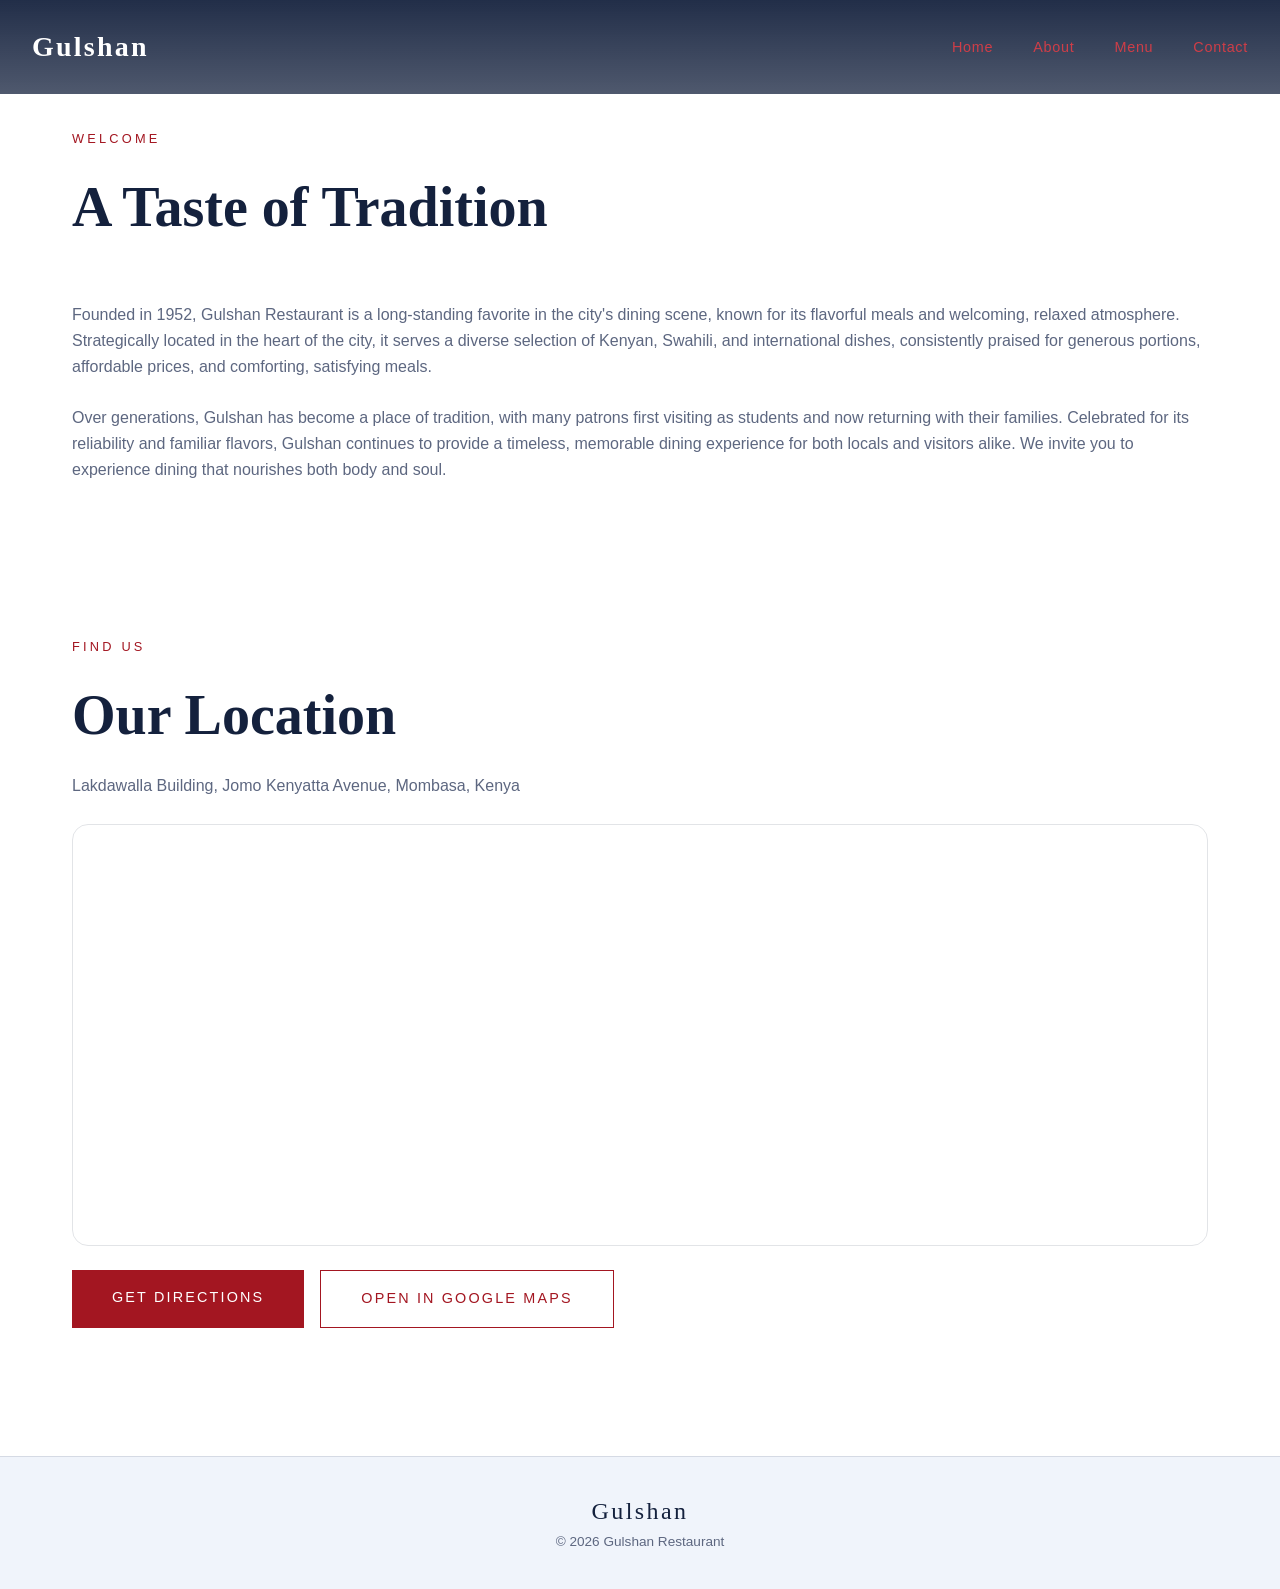
<file: about.html>
<!DOCTYPE html>
<html lang="en">
<head>
    <meta charset="UTF-8">
    <meta name="viewport" content="width=device-width, initial-scale=1.0">
    <title>About</title>
    <link rel="preconnect" href="https://fonts.googleapis.com">
    <link rel="preconnect" href="https://fonts.gstatic.com" crossorigin>
    <link rel="stylesheet" href="gulshan.css">
</head>
<body>
    <nav class="nav">
        <a href="index.html" class="nav-logo">Gulshan</a>
        <button class="nav-toggle" aria-label="About">
            <span></span>
            <span></span>
            <span></span>
        </button>
        <ul class="nav-links">
            <li><a href="index.html">Home</a></li>
            <li><a href="about.html">About</a></li>
            <li><a href="menu.html">Menu</a></li>
            <li><a href="contact.html">Contact</a></li>
        </ul>
    </nav>
    <main>
    <section id="about" class="about">
        <div class="container">
                <div class="about-content">
                    <span class="section-label">Welcome</span>
                    <h2 class="section-title">A Taste of Tradition</h2>
                    <p class="about-text">Founded in 1952, Gulshan Restaurant is a long-standing favorite in the city's dining scene, known for its flavorful meals and welcoming, relaxed atmosphere. Strategically located in the heart of the city, it serves a diverse selection of Kenyan, Swahili, and international dishes, consistently praised for generous portions, affordable prices, and comforting, satisfying meals. </p>
                    <p class="about-text">Over generations, Gulshan has become a place of tradition, with many patrons first visiting as students and now returning with their families. Celebrated for its reliability and familiar flavors, Gulshan continues to provide a timeless, memorable dining experience for both locals and visitors alike. We invite you to experience dining that nourishes both body and soul.</p>
                </div>
            </div>
        </div>
    </section>

    <section class="location" id="location">
            <div class="container">
                <span class="section-label">Find Us</span>
                <h2 class="section-title">Our Location</h2>
                <p class="location-address" id="location-address">
                    Lakdawalla Building, Jomo Kenyatta Avenue, Mombasa, Kenya
                </p>
                <div class="location-map-wrap">
                    <iframe
                        class="location-map"
                        id="location-map"
                        title="Gulshan Restaurant on Google Maps"
                        loading="lazy"
                        referrerpolicy="no-referrer-when-downgrade"
                        allowfullscreen
                        src="https://www.google.com/maps?q=Lakdawalla+Building,+Jomo+Kenyatta+Avenue,+Mombasa,+Kenya&amp;hl=en&amp;z=16&amp;output=embed">
                    </iframe>
                </div>
                <div class="location-actions">
                    <a
                        class="btn btn-primary"
                        id="directions-link"
                        href="https://www.google.com/maps/dir/?api=1&amp;destination=Lakdawalla+Building,+Jomo+Kenyatta+Avenue,+Mombasa,+Kenya"
                        target="_blank"
                        rel="noopener noreferrer">
                        Get Directions
                    </a>
                    <a
                        class="btn btn-outline"
                        id="open-maps-link"
                        href="https://www.google.com/maps/search/?api=1&amp;query=Lakdawalla+Building,+Jomo+Kenyatta+Avenue,+Mombasa,+Kenya"
                        target="_blank"
                        rel="noopener noreferrer">
                        Open in Google Maps
                    </a>
                </div>
            </div>
        </section>
    </main>
     <footer class="footer">
        <div class="container">
            <div class="footer-content">
                <a href="index.html" class="footer-logo">Gulshan</a>
                <p class="footer-copy">© 2026 Gulshan Restaurant</p>
            </div>
        </div>
    </footer>

    <script src="gulshan.js"></script>
</body>
</html>
</file>
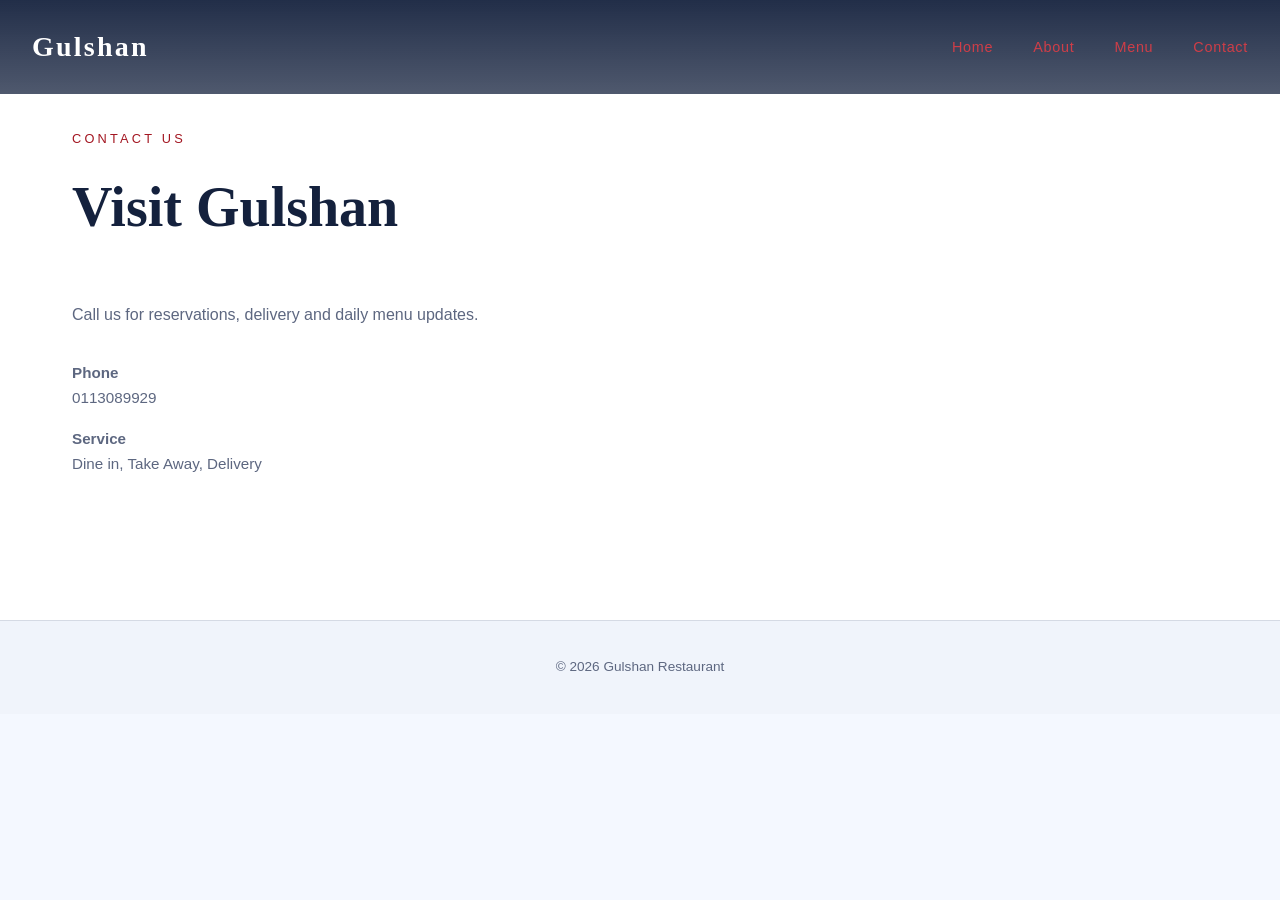
<file: contact.html>
<!DOCTYPE html>
<html lang="en">
<head>
    <meta charset="UTF-8">
    <meta name="viewport" content="width=device-width, initial-scale=1.0">
    <title>Contact</title>
    <link rel="preconnect" href="https://fonts.googleapis.com">
    <link rel="preconnect" href="https://fonts.gstatic.com" crossorigin>
    <link rel="stylesheet" href="gulshan.css">
</head>
<body>
    <nav class="nav">
        <a href="index.html" class="nav-logo">Gulshan</a>
        <button class="nav-toggle" aria-label="Menu">
            <span></span>
            <span></span>
            <span></span>
        </button>
        <ul class="nav-links">
            <li><a href="index.html">Home</a></li>
            <li><a href="about.html">About</a></li>
            <li><a href="menu.html">Menu</a></li>
            <li><a href="contact.html">Contact</a></li>
        </ul> 
    </nav>
    <Main>
   <section id="contact" class="contact">
        <div class="container">
            <div class="contact-wrapper">
                <div class="contact-info">
                    <span class="section-label">Contact Us</span>
                    <h2 class="section-title">Visit Gulshan</h2>
                    <p>Call us for reservations, delivery and daily menu updates.</p>
                    <div class="contact-details">
                        <p><strong>Phone</strong><br>0113089929</p>
                        <p><strong>Service</strong><br>Dine in, Take Away, Delivery</p>
                    </div>
                </div>
             
            </main>

    <footer class="footer">
        <div class="container">
            <p class="footer-copy">© 2026 Gulshan Restaurant</p>
        </div>
    </footer>
    <script src="gulshan.js">
    </script>
</body>
</html>
</file>
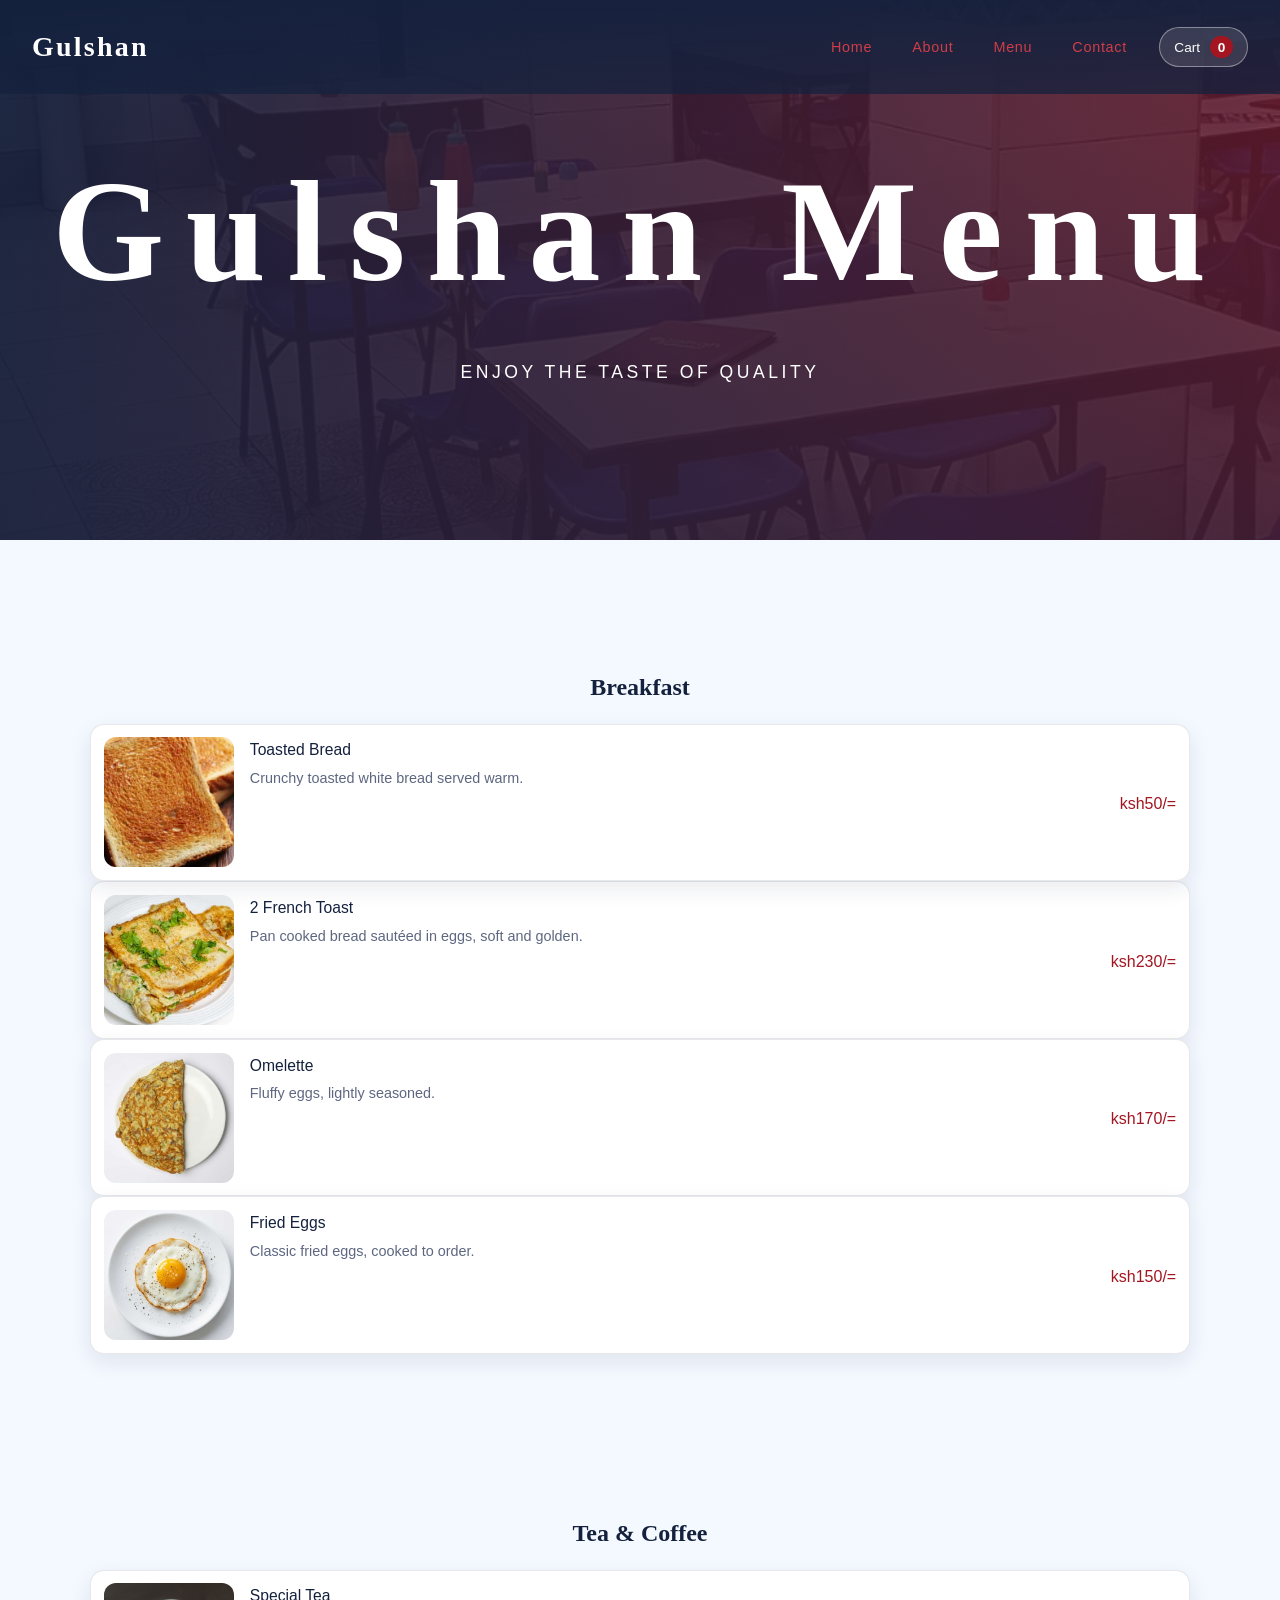
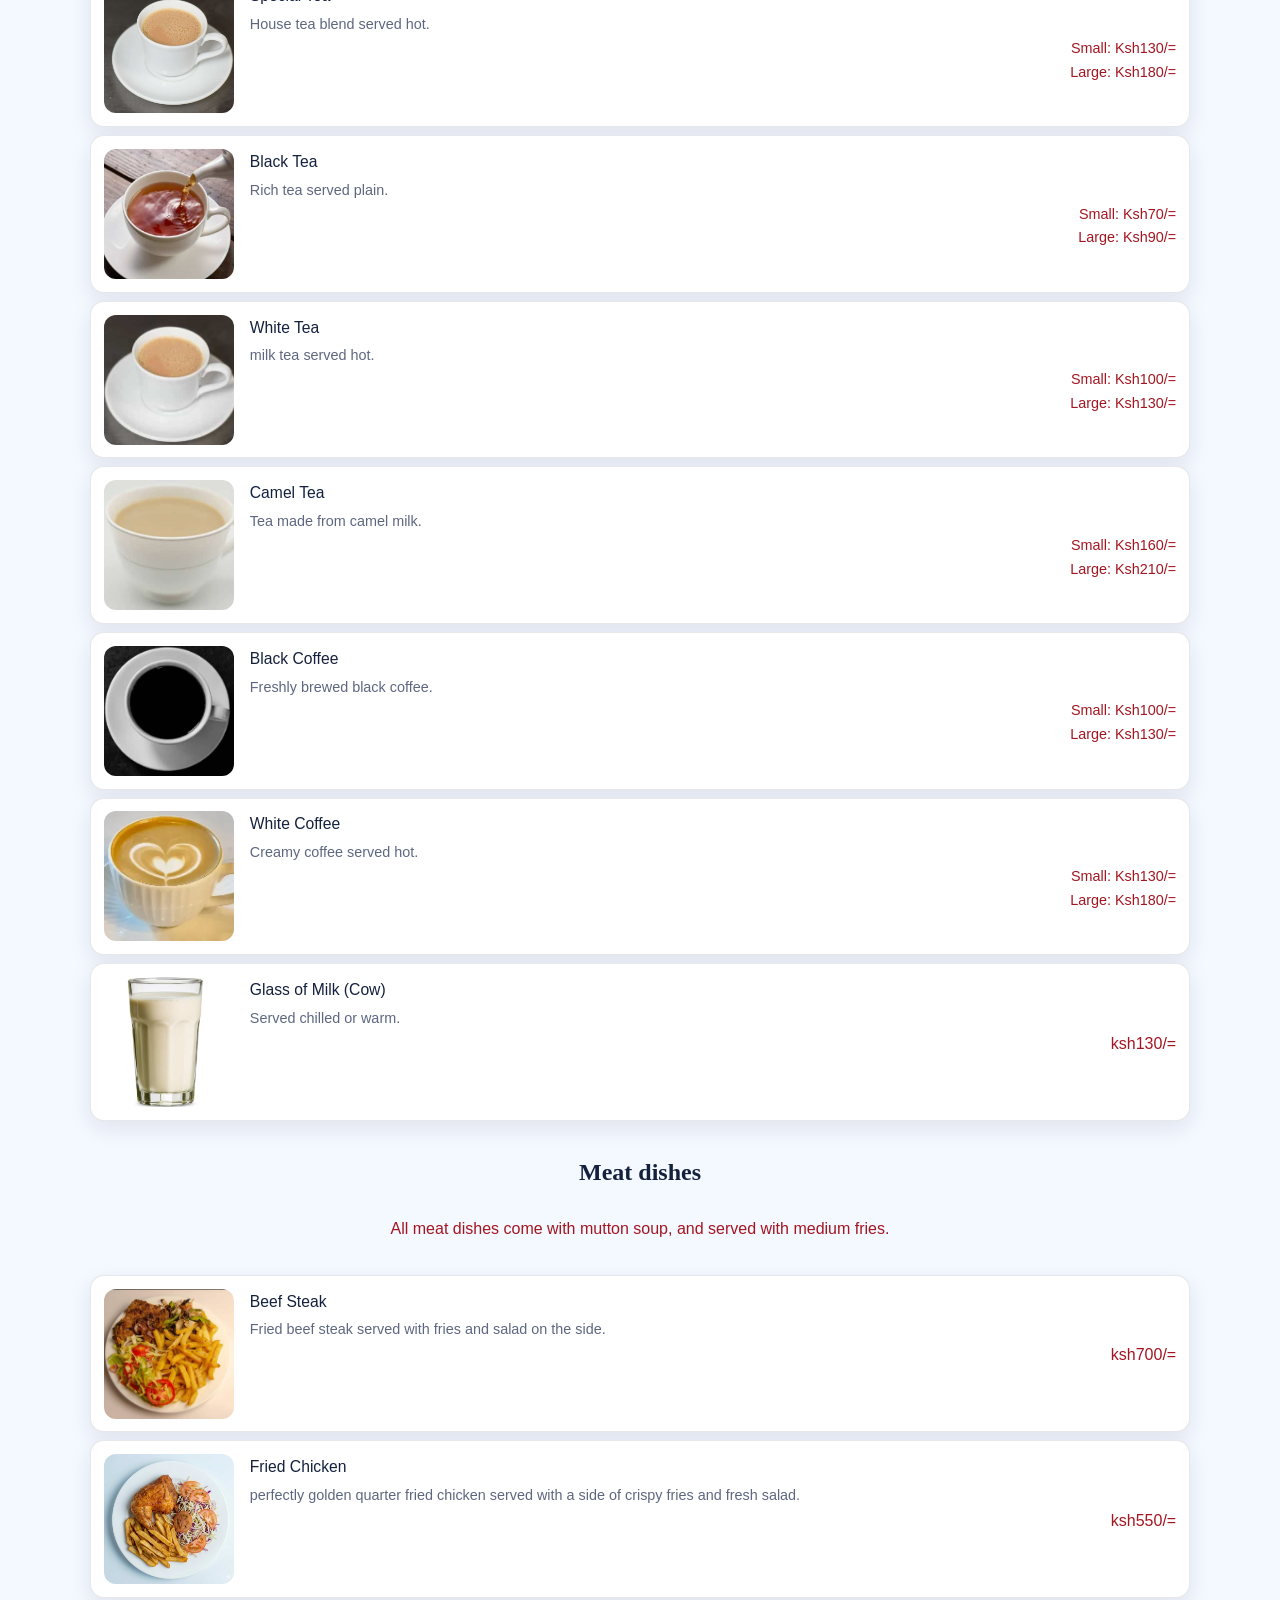
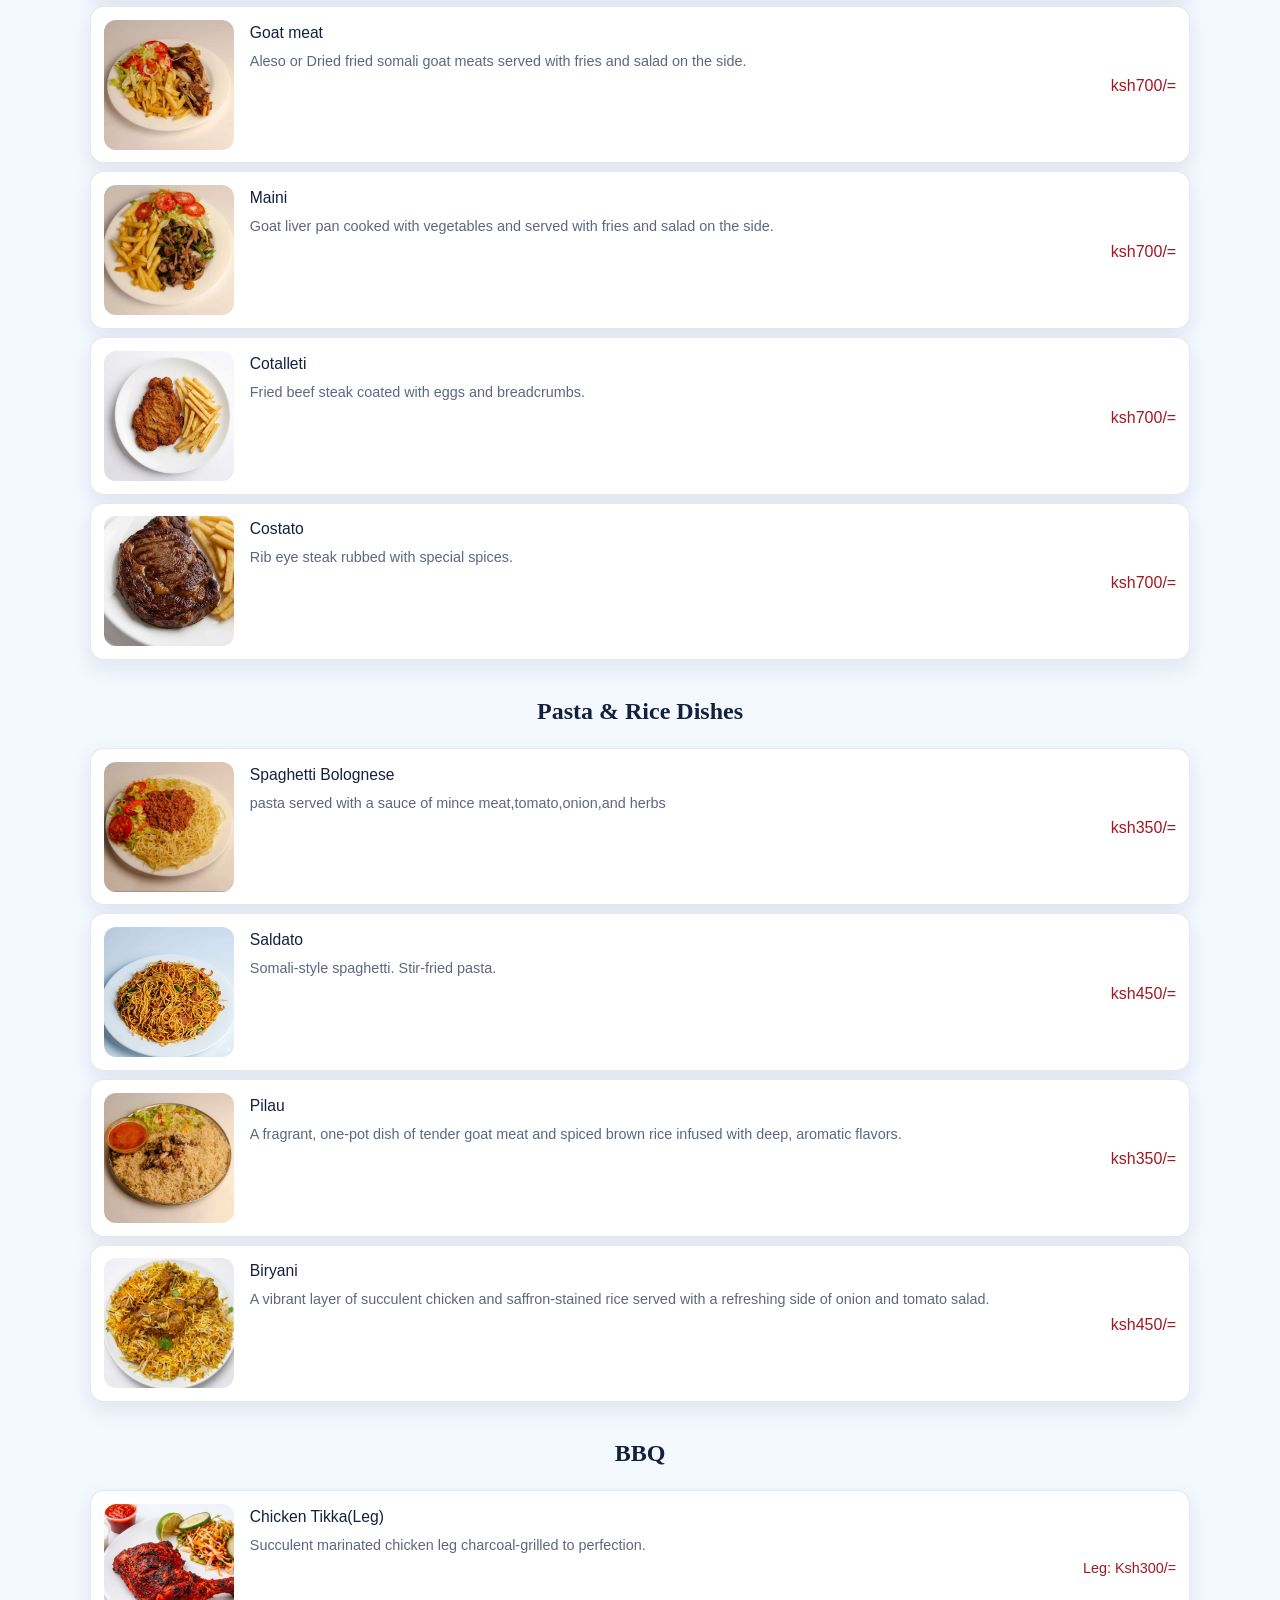
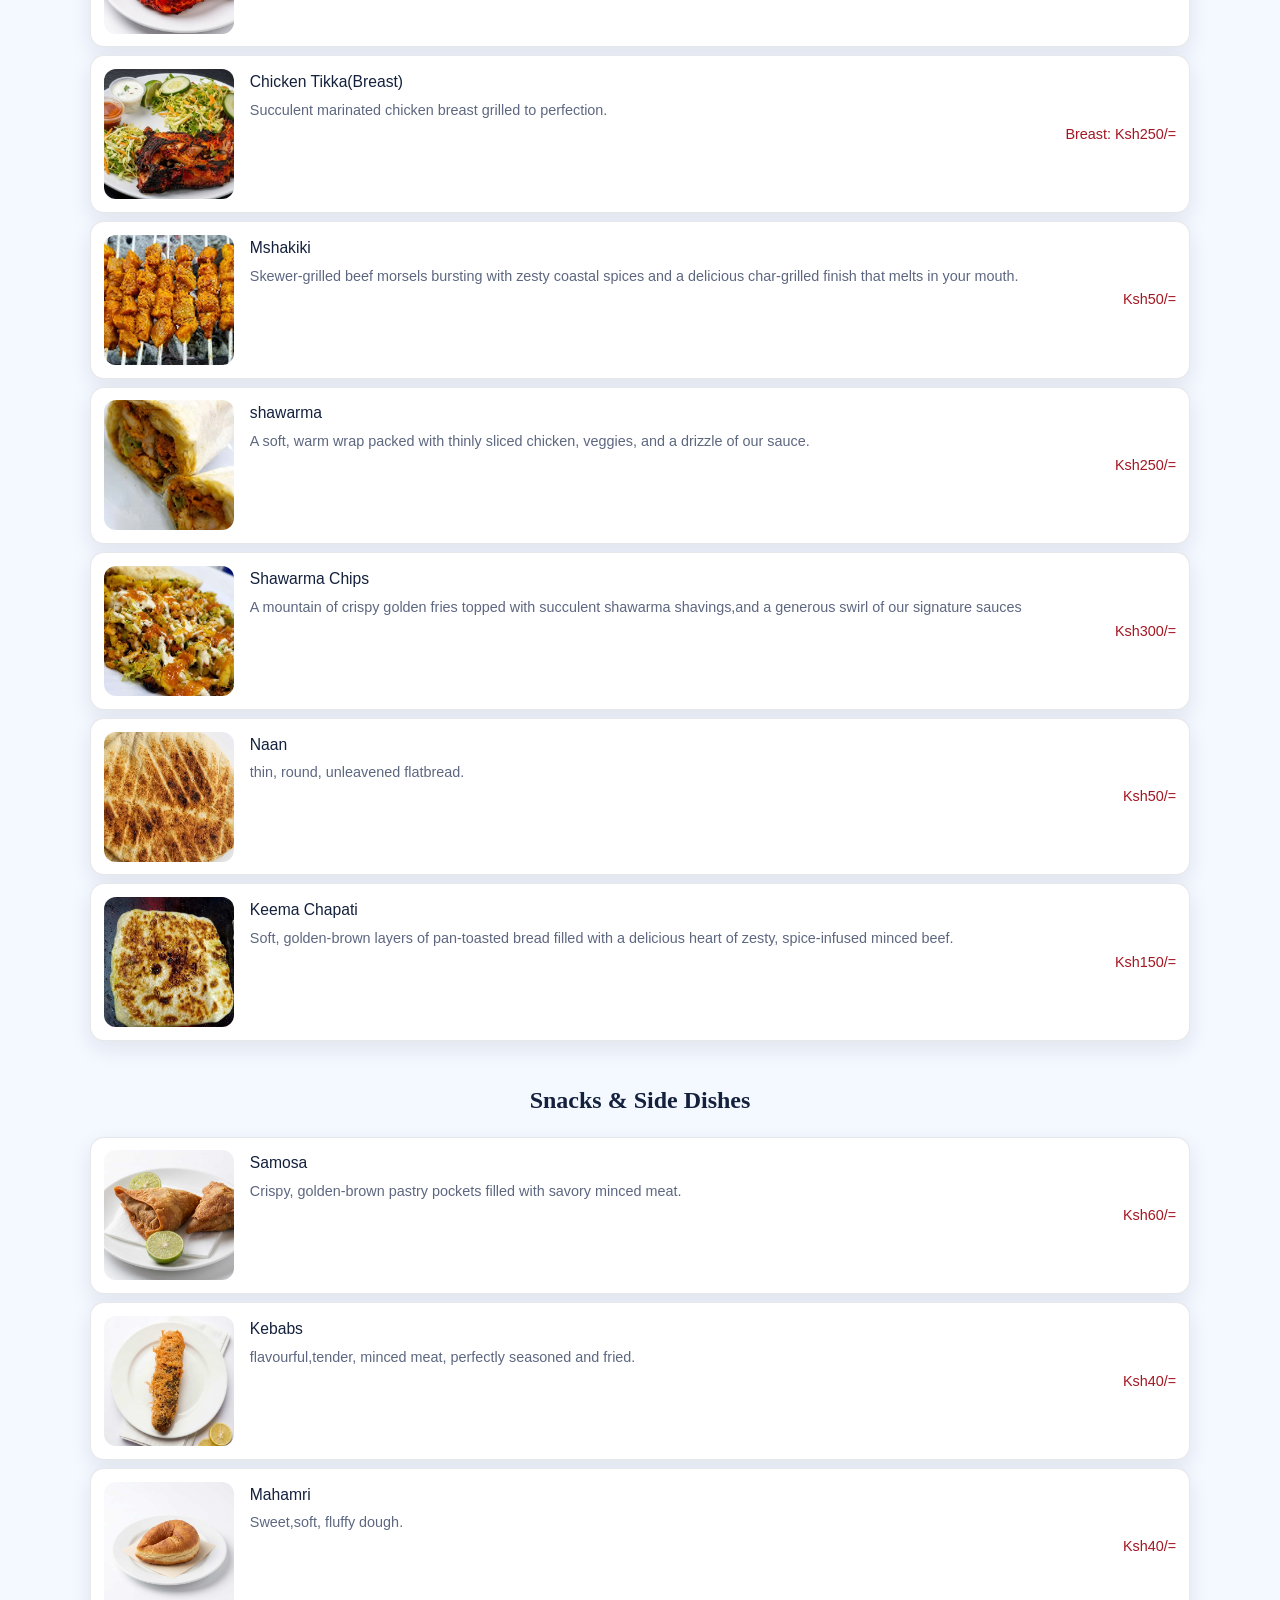
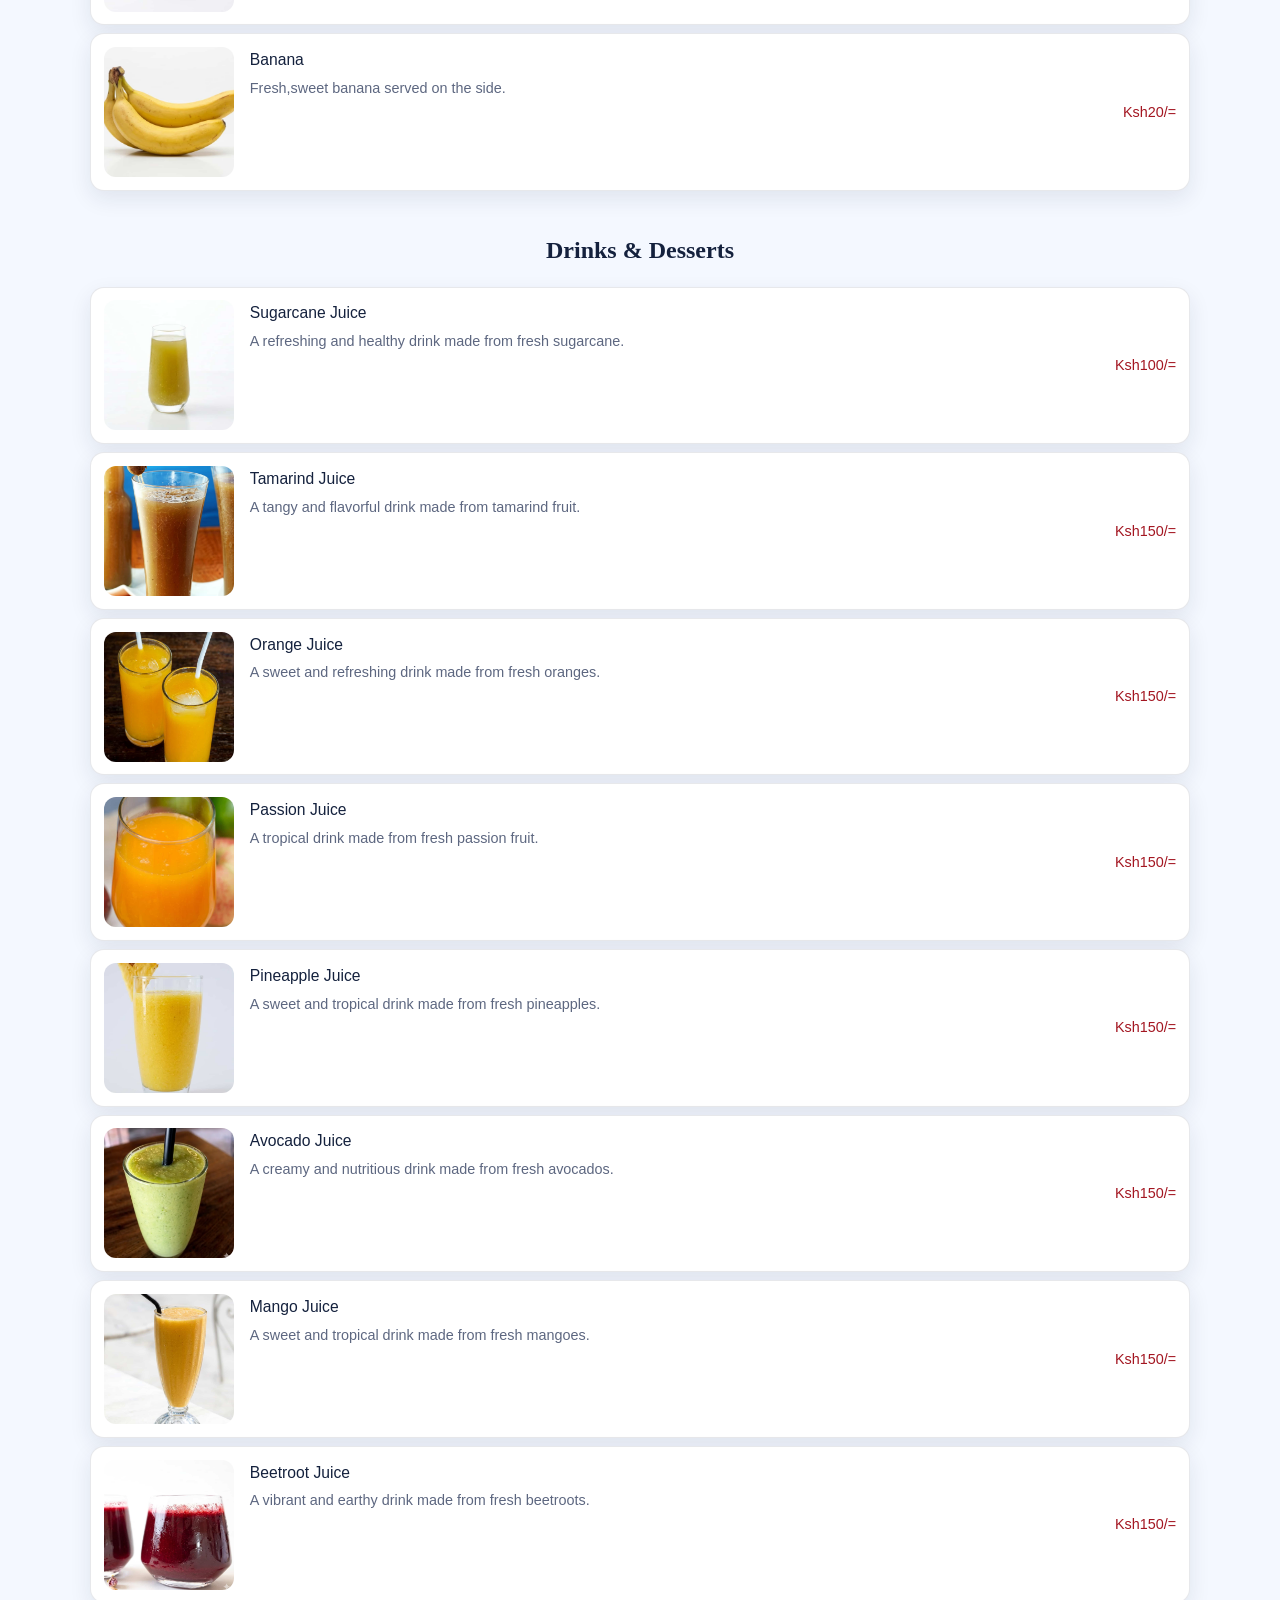
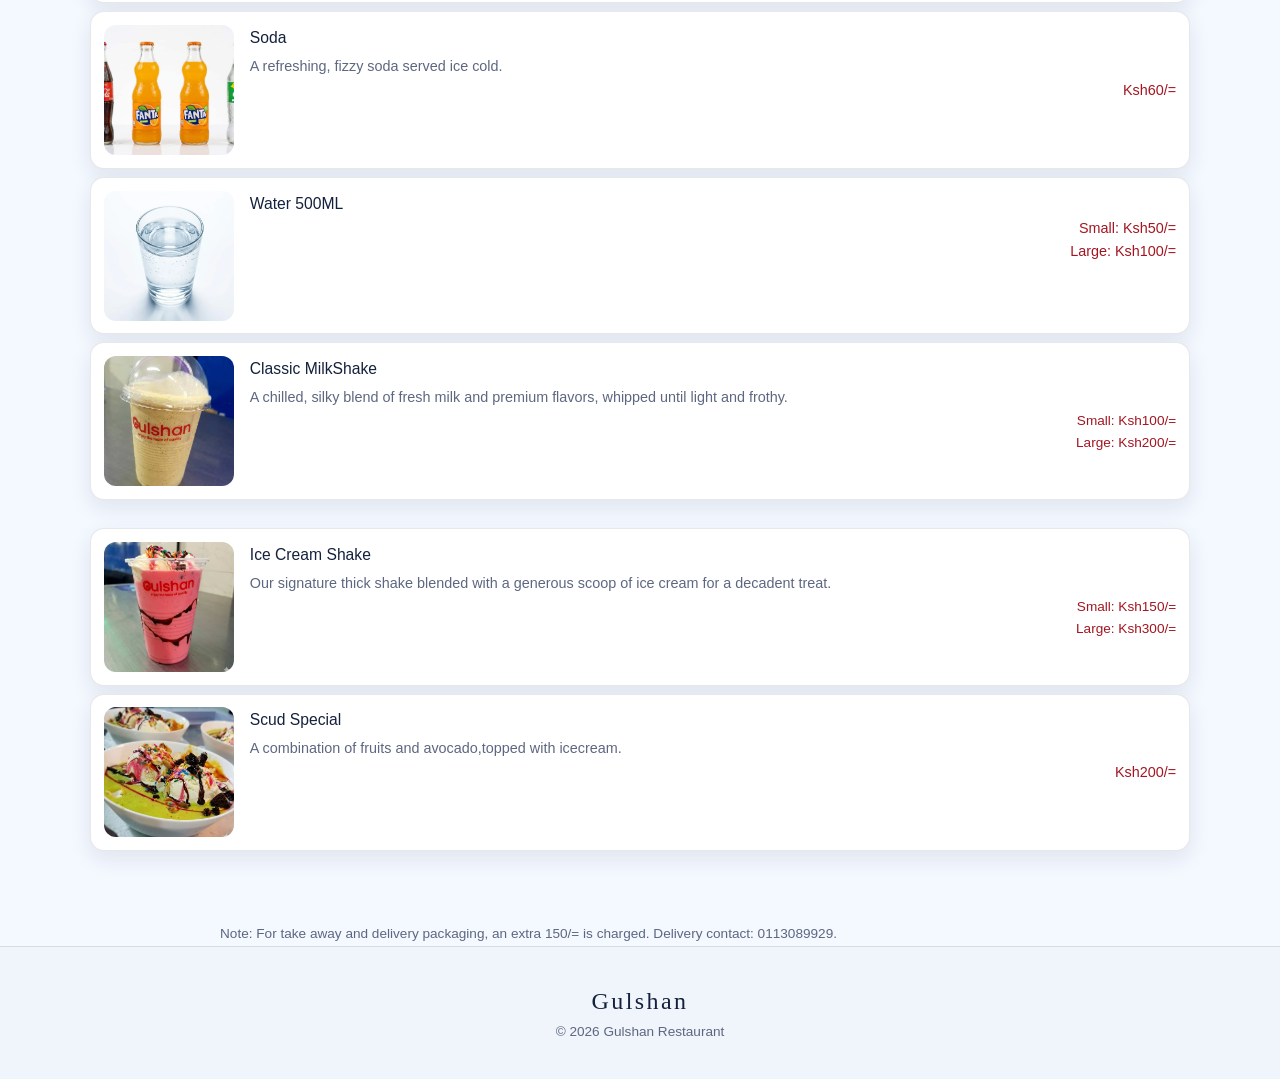
<file: menu.html>
<!DOCTYPE html>
<html lang="en">
<head>
    <meta charset="UTF-8">
    <meta name="viewport" content="width=device-width, initial-scale=1.0">
    <title>Gulshan Menu | Our Menu</title>
    <link rel="preconnect" href="https://fonts.googleapis.com">
    <link rel="preconnect" href="https://fonts.gstatic.com" crossorigin>
    <link rel="stylesheet" href="gulshan.css">
</head>
    <body data-whatsapp-number="254113089929">
    <nav class="nav">
        <a href="index.html" class="nav-logo">Gulshan</a>
        <button class="nav-toggle" aria-label="Menu">
            <span></span>
            <span></span>
            <span></span>
        </button>
        <ul class="nav-links">
            <li><a href="index.html">Home</a></li>
            <li><a href="about.html">About</a></li>
            <li><a href="menu.html">Menu</a></li>
            <li><a href="contact.html">Contact</a></li>
        </ul>
         <button class="cart-trigger" type="button" aria-label="Open cart">
            Cart <span class="cart-count" id="cart-count">0</span>
        </button>
    </nav>
    <header class="hero hero--small">
        <div class="hero-overlay"></div>
        <div class="hero-content">
            <h1 class="hero-title">Gulshan Menu</h1>
            <p class="hero-subtitle">Enjoy the taste of quality</p>
        </div>
    </header>

    <main>
        <section class="menu-page">
            <div class="container">

                <div class="menu-page-grid">
                    <section class="menu-section">
                        <h3 class="menu-section-title">Breakfast</h3>
                        <ul class="menu-list" style ="gap:8rem;">
                           <li class="menu-list-item menu-list-item--selectable" tabindex="0" role="button" data-name="Toasted Bread" data-price="50" aria-label="Add Toasted Bread to cart">
                               <img class="menu-item-image" src="toast.jpg" alt="toasted bread">
                                <div class="menu-item-body">
                                    <div class="menu-item-header">
                                        <span class="menu-item-name">Toasted Bread</span>
                                    </div>
                                    <p class="menu-item-desc">Crunchy toasted white bread served warm.</p>
                                <div class="menu-item-price-group" style="text-align: right; display: flex; flex-direction: column;">
                                    <span class="menu-item-price">ksh50/=</span>
                                     </div>
                                     </div>
                                </li>
                                </div>
                            </li>
                             <li class="menu-list-item menu-list-item--selectable" tabindex="0" role="button" data-name="2 French Toast" data-price="230" aria-label="Add French Toast to cart">
                                <img class="menu-item-image" src="frenchtoast.jpg" alt="french toast">
                                <div class="menu-item-body">
                                    <div class="menu-item-header">
                                        <span class="menu-item-name">2 French Toast</span>
                                    </div>
                                    <p class="menu-item-desc">Pan cooked bread sautéed in eggs, soft and golden.</p>
                                   <div class="menu-item-price-group" style="text-align: right; display: flex; flex-direction: column;">
                                    <span class="menu-item-price">ksh230/=</span>
                                     </div>
                                </div>
                            </li>
                            <li class="menu-list-item menu-list-item--selectable" tabindex="0" role="button" data-name="Omelette" data-price="170" aria-label="Add Omelette to cart">
                               <img class="menu-item-image" src="omlette.jpg" alt="omlette">
                                <div class="menu-item-body">
                                    <div class="menu-item-header">
                                        <span class="menu-item-name">Omelette</span>
                                    </div>
                                    <p class="menu-item-desc">Fluffy eggs, lightly seasoned.</p>
                                  <div class="menu-item-price-group" style="text-align: right; display: flex; flex-direction: column;">
                                    <span class="menu-item-price">ksh170/=</span>
                                     </div>
                                </div>
                            </li>
                            <li class="menu-list-item menu-list-item--selectable" tabindex="0" role="button" data-name="Fried Eggs" data-price="150" aria-label="Add Fried Eggs to cart">
                                <img class="menu-item-image" src="fried egg.jpg" alt="fried eggs">
                                <div class="menu-item-body">
                                    <div class="menu-item-header">
                                        <span class="menu-item-name">Fried Eggs</span>
                                    </div>
                                    <p class="menu-item-desc">Classic fried eggs, cooked to order.</p>
                                <div class="menu-item-price-group" style="text-align: right; display: flex; flex-direction: column;">
                                    <span class="menu-item-price">ksh150/=</span>
                                     </div>
                                </div>
                            
                            </li>
                        </ul>
                    </section>

                    <section class="menu-section">
                         <div class="menu-container">
                        <h3 class="menu-section-title">Tea & Coffee</h3>
                        <ul class="menu-list">
                            <li class="menu-list-item menu-list-item--selectable" tabindex="0" role="button" data-name="Special Tea" data-small="100" data-large="150" aria-label="Add Special Tea to cart">
                               <img class="menu-item-image" src="special tea (1).jpg" alt="special tea">
                                <div class="menu-item-body">
                                    <div class="menu-item-header">
                                        <span class="menu-item-name">Special Tea</span>
                                    </div>
                                         <p class="menu-item-desc">House tea blend served hot.</p>
                                     <div class="menu-item-price-group" style="text-align: right; display: flex; flex-direction: column;">
                                <span class="menu-item-price" style="font-size: 0.9rem;">Small: Ksh130/=</span>
                             <span class="menu-item-price" style="font-size: 0.9rem;">Large: Ksh180/=</span>
                             </div>
                                </div>

                            </li>
                            <li class="menu-list-item menu-list-item--selectable" tabindex="0" role="button" data-name="Black Tea" data-small="40" data-large="60" aria-label="Add Black Tea to cart">
                               <img class="menu-item-image" src="blacktea.jpg" alt="black tea">
                                <div class="menu-item-body">
                                    <div class="menu-item-header">
                                        <span class="menu-item-name">Black Tea</span>
                                        </div>
                                    <p class="menu-item-desc">Rich tea served plain.</p> 
                                        <div class="menu-item-price-group" style="text-align: right; display: flex; flex-direction: column;">
                                <span class="menu-item-price" style="font-size: 0.9rem;">Small: Ksh70/=</span>
                             <span class="menu-item-price" style="font-size: 0.9rem;">Large: Ksh90/=</span>
                             </div>    
                                </div>

                            </li>
                            <li class="menu-list-item menu-list-item--selectable" tabindex="0" role="button" data-name="White Tea" data-small="70" data-large="100" aria-label="Add White Tea to cart">
                               <img class="menu-item-image" src="milktea.jpg" alt="white tea">
                                <div class="menu-item-body">
                                    <div class="menu-item-header">
                                        <span class="menu-item-name">White Tea</span>
                                        </div>
                                    <p class="menu-item-desc">milk tea served hot.</p>
                                        <div class="menu-item-price-group" style="text-align: right; display: flex; flex-direction: column;">
                             <span class="menu-item-price" style="font-size: 0.9rem;">Small: Ksh100/=</span>
                             <span class="menu-item-price" style="font-size: 0.9rem;">Large: Ksh130/=</span>
                             </div> 
                                </div>

                            </li>
                            <li class="menu-list-item menu-list-item--selectable" tabindex="0" role="button" data-name="Camel Tea" data-small="130" data-large="180" aria-label="Add Camel Tea to cart">
                               <img class="menu-item-image" src="cameltea.jpg" alt="camel tea">
                                <div class="menu-item-body">
                                    <div class="menu-item-header">
                                        <span class="menu-item-name">Camel Tea</span>
                                     </div>
                                    <p class="menu-item-desc">Tea made from camel milk.</p>
                                        <div class="menu-item-price-group" style="text-align: right; display: flex; flex-direction: column;">
                                <span class="menu-item-price" style="font-size: 0.9rem;">Small: Ksh160/=</span>
                             <span class="menu-item-price" style="font-size: 0.9rem;">Large: Ksh210/=</span>
                             </div>
                                </div>
                            </li>

                            <li class="menu-list-item menu-list-item--selectable" tabindex="0" role="button" data-name="Black coffee" data-small="70" data-large="100" aria-label="Add Black coffee to cart">
                                <img class="menu-item-image" src="blackcoffee.jpg" alt="black coffee">
                                <div class="menu-item-body">
                                    <div class="menu-item-header">
                                        <span class="menu-item-name">Black Coffee</span>
                                        </div>
                                    <p class="menu-item-desc">Freshly brewed black coffee.</p>
                                       <div class="menu-item-price-group" style="text-align: right; display: flex; flex-direction: column;">
                                <span class="menu-item-price" style="font-size: 0.9rem;">Small: Ksh100/=</span>
                             <span class="menu-item-price" style="font-size: 0.9rem;">Large: Ksh130/=</span>
                             </div>
                                </div>
                            </li>

                            <li class="menu-list-item menu-list-item--selectable" tabindex="0" role="button" data-name="White coffee" data-small="100" data-large="150" aria-label="Add White coffee to cart">
                               <img class="menu-item-image" src="white coffee.webp" alt="white coffee">
                                <div class="menu-item-body">
                                    <div class="menu-item-header">
                                        <span class="menu-item-name">White Coffee</span>
                                         </div>
                                    <p class="menu-item-desc">Creamy coffee served hot.</p>
                                       <div class="menu-item-price-group" style="text-align: right; display: flex; flex-direction: column;">
                                <span class="menu-item-price" style="font-size: 0.9rem;">Small: Ksh130/=</span>
                             <span class="menu-item-price" style="font-size: 0.9rem;">Large: Ksh180/=</span>
                             </div>
                                </div>
                            </li>

                            <li class="menu-list-item menu-list-item--selectable" tabindex="0" role="button" data-name="Milk" data-price="100" aria-label="Add Milk to cart">
                               <img class="menu-item-image" src="milk.jpg" alt="milk">
                                <div class="menu-item-body">
                                    <div class="menu-item-header">
                                        <span class="menu-item-name">Glass of Milk (Cow)</span>
                                    </div>
                                    <p class="menu-item-desc">Served chilled or warm.</p>
                                    <div class="menu-item-price-group" style="text-align: right; display: flex; flex-direction: column;">
                                    <span class="menu-item-price">ksh130/=</span>
                                     </div>
                                </div>
                            </li>
                        </ul>
                         </div>
                    </section>

                    <section class="menu-section">
                        <h3 class="menu-section-title">Meat dishes</h3>
                        <p class="add-info" >All meat dishes come with mutton soup, and served with medium fries.

                        </p>
                        <ul class="menu-list menu-list-item--selectable" tabindex="0" role="button" data-name="Steak" data-price="650" aria-label="Add Steak to cart">
                            <li class="menu-list-item">
                                <img class="menu-item-image" src="steak.jpg" alt="Beef steak">
                                <div class="menu-item-body">
                                    <div class="menu-item-header">
                                        <span class="menu-item-name">Beef Steak </span>
                                    </div>
                                    <p class="menu-item-desc">Fried beef steak served with fries and salad on the side.</p>
                                    <div class="menu-item-price-group" style="text-align: right; display: flex; flex-direction: column;">
                                            <span class="menu-item-price">ksh700/=</span>
                                        </div>
                                </div>
                            </li>
                            <li class="menu-list-item menu-list-item--selectable" tabindex="0" role="button" data-name="Fried Chicken" data-price="500" aria-label="Add Fried Chicken to cart">
                                <img class="menu-item-image" src="chicken.jpg" alt="Chicken">
                                <div class="menu-item-body">
                                    <div class="menu-item-header">
                                        <span class="menu-item-name">Fried Chicken</span>
                                    </div>
                                    <p class="menu-item-desc">perfectly golden quarter fried chicken served with a side of crispy fries and fresh salad.</p>
                                    <div class="menu-item-price-group" style="text-align: right; display: flex; flex-direction: column;">
                                            <span class="menu-item-price">ksh550/=</span>
                                        </div>
                                </div>
                            </li>
                            <li class="menu-list-item menu-list-item--selectable" tabindex="0" role="button" data-name="Mbuzi" data-price="650" aria-label="Add Mbuzi to cart">
                                <img class="menu-item-image" src="mbuzi.jpg" alt="mutton ">
                                <div class="menu-item-body">
                                    <div class="menu-item-header">
                                        <span class="menu-item-name">Goat meat</span>
                                    </div>
                                    <p class="menu-item-desc">Aleso or Dried fried somali goat meats served with fries and salad on the side.</p>
                                    <div class="menu-item-price-group" style="text-align: right; display: flex; flex-direction: column;">
                                            <span class="menu-item-price">ksh700/=</span>
                                        </div>
                                </div>
                            </li>
                   
                            <li class="menu-list-item menu-list-item--selectable" tabindex="0" role="button" data-name="Maini" data-price="650" aria-label="Add Maini to cart">
                                <img class="menu-item-image" src="maini.jpg" alt="maini">
                                <div class="menu-item-body">
                                    <div class="menu-item-header">
                                        <span class="menu-item-name">Maini</span>
                                    </div>
                                    <p class="menu-item-desc">Goat liver pan cooked with vegetables and served with fries and salad on the side.</p>
                                    <div class="menu-item-price-group" style="text-align: right; display: flex; flex-direction: column;">
                                            <span class="menu-item-price">ksh700/=</span>
                                        </div>
                                </div>
                            </li>
                            <li class="menu-list-item menu-list-item--selectable" tabindex="0" role="button" data-name="Cotalleti" data-price="650" aria-label="Add Cotalleti to cart">
                                <img class="menu-item-image" src="cotaletti.jpg" alt="cotaletti">
                                <div class="menu-item-body">
                                    <div class="menu-item-header">
                                        <span class="menu-item-name">Cotalleti</span>
                                    </div>
                                    <p class="menu-item-desc">Fried beef steak coated with eggs and breadcrumbs.</p>
                                    <div class="menu-item-price-group" style="text-align: right; display: flex; flex-direction: column;">
                                            <span class="menu-item-price">ksh700/=</span>
                                        </div>
                                </div>
                            </li>
                            <li class="menu-list-item menu-list-item--selectable" tabindex="0" role="button" data-name="Costato" data-price="650" aria-label="Add Costato to cart">
                                <img class="menu-item-image" src="costato.jpg" alt="Costato">
                                <div class="menu-item-body">
                                    <div class="menu-item-header">
                                        <span class="menu-item-name">Costato</span>
                                    </div>
                                    <p class="menu-item-desc">Rib eye steak rubbed with special spices.</p>
                                    <div class="menu-item-price-group" style="text-align: right; display: flex; flex-direction: column;">
                                            <span class="menu-item-price">ksh700/=</span>
                                        </div>
                                </div>
                            </li>
                             </ul>
                    </section>

                    <section class="menu-section">
                        <h3 class="menu-section-title">Pasta & Rice Dishes</h3>
                        <ul class="menu-list">
                            <li class="menu-list-item menu-list-item--selectable" tabindex="0" role="button" data-name="Spaghetti Bolognese " data-price="300" aria-label="Add Spaghetti Bolognese to cart">
                                <img class="menu-item-image" src="spaghetti.jpg" alt="Spaghetti bolognese">
                                <div class="menu-item-body">
                                    <div class="menu-item-header">
                                        <span class="menu-item-name">Spaghetti Bolognese</span>
                                    </div>
                                    <p class="menu-item-desc">pasta served with a sauce of mince meat,tomato,onion,and herbs </p>
                                    <div class="menu-item-price-group" style="text-align: right; display: flex; flex-direction: column;">
                                            <span class="menu-item-price">ksh350/=</span>
                                        </div>
                                </div>
                            </li>
                            <li class="menu-list-item menu-list-item--selectable" tabindex="0" role="button" data-name="Saldato" data-price="400" aria-label="Add Saldato to cart">
                                <img class="menu-item-image" src="Saldato.jpg" alt="saldato">
                                <div class="menu-item-body">
                                    <div class="menu-item-header">
                                        <span class="menu-item-name">Saldato</span>
                                    </div>
                                    <p class="menu-item-desc">Somali-style spaghetti. Stir-fried pasta.</p>
                                    <div class="menu-item-price-group" style="text-align: right; display: flex; flex-direction: column;">
                                            <span class="menu-item-price">ksh450/=</span>
                                        </div>
                                </div>
                            </li>
                            <li class="menu-list-item menu-list-item--selectable" tabindex="0" role="button" data-name="Pilau" data-price="300" aria-label="Add Pilau to cart">
                                <img class="menu-item-image" src="pilau.jpg" alt="pilau">
                                <div class="menu-item-body">
                                    <div class="menu-item-header">
                                        <span class="menu-item-name">Pilau</span>
                                    </div>
                                    <p class="menu-item-desc">A fragrant, one-pot dish of tender goat meat and spiced brown rice infused with deep, aromatic flavors.</p>
                                    <div class="menu-item-price-group" style="text-align: right; display: flex; flex-direction: column;">
                                            <span class="menu-item-price">ksh350/=</span>
                                        </div>
                                </div>
                            </li>
                            <li class="menu-list-item menu-list-item--selectable" tabindex="0" role="button" data-name="Biryani" data-price="400" aria-label="Add Biryani to cart">
                                <img class="menu-item-image" src="biryani.jpg" alt="Biryani">
                                <div class="menu-item-body">
                                    <div class="menu-item-header">
                                        <span class="menu-item-name">Biryani</span>
                                    </div>
                                    <p class="menu-item-desc">A vibrant layer of succulent chicken and saffron-stained rice served with a refreshing side of onion and tomato salad.</p>
                                    <div class="menu-item-price-group" style="text-align: right; display: flex; flex-direction: column;">
                                            <span class="menu-item-price">ksh450/=</span>
                                        </div>
                                </div>
                            </li>
                        </ul>
                    </section>

                    <section class="menu-section">
                        <h3 class="menu-section-title">BBQ</h3>
                        <ul class="menu-list">
                         <li class="menu-list-item menu-list-item--selectable" tabindex="0" role="button" data-name="chicken Tikka(leg)" data-price="300" aria-label="Add tikka leg to cart">
                            <img class="menu-item-image" src="tikkaleg.webp" alt="tikka leg" loading="lazy">
                            <div class="menu-item-body">
                              <div class="menu-item-header" style="align-items: flex-start;">
                               <span class="menu-item-name">Chicken Tikka(Leg)</span>
                                </div>
                               <p class="menu-item-desc">Succulent marinated chicken leg charcoal-grilled to perfection.</p>
                             <div class="menu-item-price-group" style="text-align: right; display: flex; flex-direction: column;">
                                <span class="menu-item-price" style="font-size: 0.9rem;">Leg: Ksh300/=</span>
                             </div>
                          </div>

                          <li class="menu-list-item menu-list-item--selectable" tabindex="0" role="button" data-name="chicken Tikka(breast)"  data-price="250" aria-label="Add tikka breast to cart">
                            <img class="menu-item-image" src="breast.jpg" alt="tikka breast" loading="lazy">
                            <div class="menu-item-body">
                              <div class="menu-item-header" style="align-items: flex-start;">
                               <span class="menu-item-name">Chicken Tikka(Breast)</span>
                                </div>
                               <p class="menu-item-desc">Succulent marinated chicken breast grilled to perfection.</p>
                             <div class="menu-item-price-group" style="text-align: right; display: flex; flex-direction: column;">
                                <span class="menu-item-price" style="font-size: 0.9rem;">Breast: Ksh250/=</span>
                             </div>
                          </div>
                          
                         </li>
                           <li class="menu-list-item menu-list-item--selectable" tabindex="0" role="button" data-name="Mshakiki" data-price="50" aria-label="Add Mshakiki to cart">
                            <img class="menu-item-image" src="mshkaki.jpg" alt="mshakiki">
                            <div class="menu-item-body">
                              <div class="menu-item-header" style="align-items: flex-start;">
                               <span class="menu-item-name">Mshakiki</span>
                             </div>
                               <p class="menu-item-desc">Skewer-grilled beef morsels bursting with zesty coastal spices and a delicious char-grilled finish that melts in your mouth.</p>
                                <div class="menu-item-price-group" style="text-align: right; display: flex; flex-direction: column;">
                                    <span class="menu-item-price" style="font-size: 0.9rem;">Ksh50/=</span>
                                </div>
                          </div>
                         </li>
                         <li class="menu-list-item menu-list-item--selectable" tabindex="0" role="button" data-name="Shawarma" data-price="250" aria-label="Add Shawarma to cart">
                                <img class="menu-item-image" src="shawarma.jpg" alt="shawarma">
                                <div class="menu-item-body">
                                    <div class="menu-item-header">
                                        <span class="menu-item-name">shawarma</span>
                                    </div>
                                    <p class="menu-item-desc">A soft, warm wrap packed with thinly sliced chicken, veggies, and a drizzle of our sauce.</p>
                                    <div class="menu-item-price-group" style="text-align: right; display: flex; flex-direction: column;">
                                        <span class="menu-item-price" style="font-size: 0.9rem;">Ksh250/=</span>
                                    </div>
                                </div>
                            </li>
                            <li class="menu-list-item menu-list-item--selectable" tabindex="0" role="button" data-name="Shawarma chips" data-price="300" aria-label="Add Shawarma chips to cart">
                                <img class="menu-item-image" src="shawarma chips.jpg" alt="shawarma chips">
                                <div class="menu-item-body">
                                    <div class="menu-item-header">
                                        <span class="menu-item-name">Shawarma Chips</span>
                                    </div>
                                    <p class="menu-item-desc">A mountain of crispy golden fries topped with succulent shawarma shavings,and a generous swirl of our signature sauces</p>
                                    <div class="menu-item-price-group" style="text-align: right; display: flex; flex-direction: column;">
                                        <span class="menu-item-price" style="font-size: 0.9rem;">Ksh300/=</span>
                                    </div>
                                </div>
                            </li>
                           <li class="menu-list-item menu-list-item--selectable" tabindex="0" role="button" data-name="Naan" data-price="50" aria-label="Add Naan to cart">
                                <img class="menu-item-image" src="tandoori.jpg" alt="tandoori">
                                <div class="menu-item-body">
                                    <div class="menu-item-header">
                                        <span class="menu-item-name">Naan</span>
                                    </div>
                                    <p class="menu-item-desc">thin, round, unleavened flatbread.</p>
                                    <div class="menu-item-price-group" style="text-align: right; display: flex; flex-direction: column;">
                                        <span class="menu-item-price" style="font-size: 0.9rem;">Ksh50/=</span>
                                    </div>
                                </div>
                            </li>
                            <li class="menu-list-item menu-list-item--selectable" tabindex="0" role="button" data-name="Keema chapati" data-price="150" aria-label="Add Keema chapati to cart">
                                <img class="menu-item-image" src="keema chapati.jpg" alt="keema chapati">
                                <div class="menu-item-body">
                                    <div class="menu-item-header">
                                        <span class="menu-item-name">Keema Chapati</span>
                                    </div>
                                    <p class="menu-item-desc">Soft, golden-brown layers of pan-toasted bread filled with a delicious heart of zesty, spice-infused minced beef.</p>
                                    <div class="menu-item-price-group" style="text-align: right; display: flex; flex-direction: column;">
                                        <span class="menu-item-price" style="font-size: 0.9rem;">Ksh150/=</span>
                                    </div>
                                </div>
                            </li>

                    <section class="menu-section">
                        <h3 class="menu-section-title">Snacks & Side Dishes</h3>
                        <ul class="menu-list">
                            <li class="menu-list-item menu-list-item--selectable" tabindex="0" role="button" data-name="Samosa" data-price="60" aria-label="Add Samosa to cart">
                                <img class="menu-item-image" src="samosa.jpg" alt="samosa">
                                <div class="menu-item-body">
                                    <div class="menu-item-header">
                                        <span class="menu-item-name">Samosa</span>
                                    </div>
                                    <p class="menu-item-desc">Crispy, golden-brown pastry pockets filled with savory minced meat.</p>
                                    <div class="menu-item-price-group" style="text-align: right; display: flex; flex-direction: column;">
                                        <span class="menu-item-price" style="font-size: 0.9rem;">Ksh60/=</span>
                                    </div>
                                </div>
                            </li>
                            <li class="menu-list-item menu-list-item--selectable" tabindex="0" role="button" data-name="Kebabs" data-price="40" aria-label="Add Kebabs to cart">
                                <img class="menu-item-image" src="kebab.jpg" alt="kebab">
                                <div class="menu-item-body">
                                    <div class="menu-item-header">
                                        <span class="menu-item-name">Kebabs</span>
                                    </div>
                                    <p class="menu-item-desc">flavourful,tender, minced meat, perfectly seasoned and fried.</p>
                                    <div class="menu-item-price-group" style="text-align: right; display: flex; flex-direction: column;">
                                        <span class="menu-item-price" style="font-size: 0.9rem;">Ksh40/=</span>
                                    </div>
                                </div>
                            </li>
                            <li class="menu-list-item menu-list-item--selectable" tabindex="0" role="button" data-name="Mahamri" data-price="40" aria-label="Add Mahamri to cart">
                                <img class="menu-item-image" src="hamri.jpg" alt="mahamri">
                                <div class="menu-item-body">
                                    <div class="menu-item-header">
                                        <span class="menu-item-name">Mahamri</span>
                                    </div>
                                    <p class="menu-item-desc">Sweet,soft, fluffy dough.</p>
                                    <div class="menu-item-price-group" style="text-align: right; display: flex; flex-direction: column;">
                                        <span class="menu-item-price" style="font-size: 0.9rem;">Ksh40/=</span>
                                    </div>
                                </div>
                            </li>
                            <li class="menu-list-item menu-list-item--selectable" tabindex="0" role="button" data-name="Banana" data-price="20" aria-label="Add Banana to cart">
                                 <img class="menu-item-image" src="banana.jpg" alt="banana">
                                <div class="menu-item-body">
                                    <div class="menu-item-header">
                                        <span class="menu-item-name">Banana</span>
                                    </div>
                                    <p class="menu-item-desc">Fresh,sweet banana served on the side.</p>
                                    <div class="menu-item-price-group" style="text-align: right; display: flex; flex-direction: column;">
                                        <span class="menu-item-price" style="font-size: 0.9rem;">Ksh20/=</span>
                                    </div>
                                </div>
                            </li>

                    <section class="menu-section">
                        <h3 class="menu-section-title">Drinks & Desserts</h3>
                        <ul class="menu-list">
                            <li class="menu-list-item menu-list-item--selectable" tabindex="0" role="button" data-name="Sugarcane Juice" data-price="100" aria-label="Add Sugarcane Juice to cart">
                                <img class="menu-item-image" src="sugarcane.jpg" alt="sugarcane">
                                <div class="menu-item-body">
                                    <div class="menu-item-header">
                                        <span class="menu-item-name">Sugarcane Juice</span>
                                    </div>
                                    <p class="menu-item-desc">A refreshing and healthy drink made from fresh sugarcane.</p>
                                    <div class="menu-item-price-group" style="text-align: right; display: flex; flex-direction: column;">
                                        <span class="menu-item-price" style="font-size: 0.9rem;">Ksh100/=</span>
                                    </div>
                                </div>
                            </li>
                            <li class="menu-list-item menu-list-item--selectable" tabindex="0" role="button" data-name="Tamarind Juice" data-price="150" aria-label="Add Tamarind Juice to cart">
                                <img class="menu-item-image" src="ukwaju.jpg" alt="ukwaju">
                                <div class="menu-item-body">
                                    <div class="menu-item-header">
                                        <span class="menu-item-name">Tamarind Juice</span>
                                    </div>
                                    <p class="menu-item-desc">A tangy and flavorful drink made from tamarind fruit.</p>
                                    <div class="menu-item-price-group" style="text-align: right; display: flex; flex-direction: column;">
                                        <span class="menu-item-price" style="font-size: 0.9rem;">Ksh150/=</span>
                                    </div>
                                </div>
                            </li>
                            <li class="menu-list-item menu-list-item--selectable" tabindex="0" role="button" data-name="Orange Juice" data-price="150" aria-label="Add Orange Juice to cart">
                                <img class="menu-item-image" src="orange.jpg" alt="orange">
                                <div class="menu-item-body">
                                    <div class="menu-item-header">
                                        <span class="menu-item-name">Orange Juice</span>
                                    </div>
                                    <p class="menu-item-desc">A sweet and refreshing drink made from fresh oranges.</p>
                                    <div class="menu-item-price-group" style="text-align: right; display: flex; flex-direction: column;">
                                        <span class="menu-item-price" style="font-size: 0.9rem;">Ksh150/=</span>
                                    </div>
                                </div>
                            </li>
                            <li class="menu-list-item menu-list-item--selectable" tabindex="0" role="button" data-name="Passion JUice" data-price="150" aria-label="Add Passion Juice to cart">
                                <img class="menu-item-image" src="passion.jpg" alt="passion">
                                <div class="menu-item-body">
                                    <div class="menu-item-header">
                                        <span class="menu-item-name">Passion Juice</span>
                                    </div>
                                    <p class="menu-item-desc">A tropical drink made from fresh passion fruit.</p>
                                    <div class="menu-item-price-group" style="text-align: right; display: flex; flex-direction: column;">
                                        <span class="menu-item-price" style="font-size: 0.9rem;">Ksh150/=</span>
                                    </div>
                                </div>
                            </li>
                            <li class="menu-list-item menu-list-item--selectable" tabindex="0" role="button" data-name="Pineapple Juice" data-price="150" aria-label="Add Pineapple Juice to cart">
                                <img class="menu-item-image" src="pineapple.jpg" alt="pineapple">
                                <div class="menu-item-body">
                                    <div class="menu-item-header">
                                        <span class="menu-item-name">Pineapple Juice</span>
                                    </div>
                                    <p class="menu-item-desc">A sweet and tropical drink made from fresh pineapples.</p>
                                    <div class="menu-item-price-group" style="text-align: right; display: flex; flex-direction: column;">
                                        <span class="menu-item-price" style="font-size: 0.9rem;">Ksh150/=</span>
                                    </div>
                                </div>
                            </li>
                            <li class="menu-list-item menu-list-item--selectable" tabindex="0" role="button" data-name="Avocado Juice" data-price="150" aria-label="Add Avocado Juice to cart">
                                <img class="menu-item-image" src="avocado.webp" alt="avocado">
                                <div class="menu-item-body">
                                    <div class="menu-item-header">
                                        <span class="menu-item-name">Avocado Juice</span>
                                    </div>
                                    <p class="menu-item-desc">A creamy and nutritious drink made from fresh avocados.</p>
                                    <div class="menu-item-price-group" style="text-align: right; display: flex; flex-direction: column;">
                                        <span class="menu-item-price" style="font-size: 0.9rem;">Ksh150/=</span>
                                    </div>
                                </div>
                            </li>
                            <li class="menu-list-item menu-list-item--selectable" tabindex="0" role="button" data-name="Mango Juice" data-price="150" aria-label="Add Mango Juice to cart">
                                <img class="menu-item-image" src="mango.jpg" alt="mango">
                                <div class="menu-item-body">
                                    <div class="menu-item-header">
                                        <span class="menu-item-name">Mango Juice</span>
                                    </div>
                                    <p class="menu-item-desc">A sweet and tropical drink made from fresh mangoes.</p>
                                    <div class="menu-item-price-group" style="text-align: right; display: flex; flex-direction: column;">
                                        <span class="menu-item-price" style="font-size: 0.9rem;">Ksh150/=</span> 
                                    </div>
                                </div>
                            </li>
                            <li class="menu-list-item menu-list-item--selectable" tabindex="0" role="button" data-name="Beetroot Juice" data-price="150" aria-label="Add Beetroot Juice to cart">
                                <img class="menu-item-image" src="beetroot.jpg" alt="beetroot">
                                <div class="menu-item-body">
                                    <div class="menu-item-header">
                                        <span class="menu-item-name">Beetroot Juice</span>
                                    </div>
                                    <p class="menu-item-desc">A vibrant and earthy drink made from fresh beetroots.</p>
                                    <div class="menu-item-price-group" style="text-align: right; display: flex; flex-direction: column;">
                                        <span class="menu-item-price" style="font-size: 0.9rem;">Ksh150/=</span>
                                    </div>
                                </div>
                            </li>
                            
                            <li class="menu-list-item menu-list-item--selectable" tabindex="0" role="button" data-name="Soda" data-price="60" aria-label="Add Soda to cart">
                                <img class="menu-item-image" src="soda.jpg" alt="Sodas">
                                <div class="menu-item-body">
                                    <div class="menu-item-header">
                                        <span class="menu-item-name">Soda</span>
                                    </div>
                                    <p class="menu-item-desc">A refreshing, fizzy soda served ice cold.</p>
                                    <div class="menu-item-price-group" style="text-align: right; display: flex; flex-direction: column;">
                                        <span class="menu-item-price" style="font-size: 0.9rem;">Ksh60/=</span>
                                    </div>
                                </div>
                            </li>
                            <li class="menu-list-item menu-list-item--selectable" tabindex="0" role="button" data-name="Water" data-price="50" aria-label="Add water to cart">
                                <img class="menu-item-image" src="water.webp" alt="Water 500ml">
                                <div class="menu-item-body">
                                    <div class="menu-item-header">
                                        <span class="menu-item-name">Water 500ML</span>
                                        </div>
                                       <div class="menu-item-price-group" style="text-align: right; display: flex; flex-direction: column;">
                                <span class="menu-item-price" style="font-size: 0.9rem;">Small: Ksh50/=</span>
                             <span class="menu-item-price" style="font-size: 0.9rem;">Large: Ksh100/=</span>
                             </div>
                                </div>
                            </li>
                        
        
        <li class="menu-list-item menu-list-item--selectable" tabindex="0" role="button" data-name="Classic Milkshake" data-small="100" data-large="200" aria-label="Add Classic Milkshake to cart">
            <img class="menu-item-image" src="milkshake.jpg" alt="Classic Shake">
            <div class="menu-item-body">
                <div class="menu-item-header" style="align-items: flex-start;">
                    <span class="menu-item-name">Classic MilkShake</span>
                    </div>
                <p class="menu-item-desc">A chilled, silky blend of fresh milk and premium flavors, whipped until light and frothy.</p>
                    <div class="menu-item-price-group" style="text-align: right; display: flex; flex-direction: column; min-width: 100px;">
                        <span class="menu-item-price" style="font-size: 0.85rem;">Small: Ksh100/=</span>
                        <span class="menu-item-price" style="font-size: 0.85rem;">Large: Ksh200/=</span>
                    </div>
            </div>
        </li>

        <li class="menu-list-item menu-list-item--selectable" tabindex="0" role="button" data-name="Icecream Shake" data-small="150" data-large="300" aria-label="Add Icecream Shake to cart" style="margin-top: 20px;">
            <img class="menu-item-image" src="shake-icecream.jpg" alt="Ice Cream Shake">
            <div class="menu-item-body">
                <div class="menu-item-header" style="align-items: flex-start;">
                    <span class="menu-item-name">Ice Cream Shake</span>
                    </div>
                <p class="menu-item-desc">Our signature thick shake blended with a generous scoop of ice cream for a decadent treat.</p>
                    <div class="menu-item-price-group" style="text-align: right; display: flex; flex-direction: column; min-width: 100px;">
                        <span class="menu-item-price" style="font-size: 0.85rem;">Small: Ksh150/=</span>
                        <span class="menu-item-price" style="font-size: 0.85rem;">Large: Ksh300/=</span>
                    </div>
            </div>
        </li>
              <li class="menu-list-item menu-list-item--selectable" tabindex="0" role="button" data-name="Scud Special" data-price="200" aria-label="Add Scud Special to cart">
                                <img class="menu-item-image" src="scud.jpg" alt="scud">
                                <div class="menu-item-body">
                                    <div class="menu-item-header">
                                        <span class="menu-item-name">Scud Special</span>
                                    </div>
                                    <p class="menu-item-desc">A combination of fruits and avocado,topped with icecream.</p>
                                    <div class="menu-item-price-group" style="text-align: right; display: flex; flex-direction: column;">
                                        <span class="menu-item-price" style="font-size: 0.9rem;">Ksh200/=</span>    
                                    </div>
                                </div>
                            </li>

                          </ul>
                </section>
                            
                        </ul>
                    </section>
                </div>

                <p class="menu-note">Note: For take away and delivery packaging, an extra 150/= is charged. Delivery contact: 0113089929.</p>
            </div>
       
        </section>

    </main>

     </main>

   
    <aside class="cart-drawer" id="cart-drawer" aria-hidden="true">
        <div class="cart-header">
            <h3>Your Cart</h3>
            <button type="button" class="cart-close" id="cart-close" aria-label="Close cart"></button>
        </div>
        <div class="cart-body">
            <div class="cart-size-picker" id="cart-size-picker" hidden>
                <p class="cart-size-picker-label">Choose a size</p>
                <p class="cart-size-picker-dish" id="cart-size-picker-dish"></p>
                <div class="cart-size-picker-actions">
                    <button type="button" class="btn-size" id="cart-add-small" aria-label="Add small size to cart">
                        Small <span class="btn-size-price" id="cart-small-price"></span>
                    </button>
                    <button type="button" class="btn-size" id="cart-add-large" aria-label="Add large size to cart">
                        Large <span class="btn-size-price" id="cart-large-price"></span>
                    </button>
                </div>
                <button type="button" class="cart-size-picker-cancel" id="cart-size-cancel">Not now</button>
            </div>
            <ul class="cart-items" id="cart-items"></ul>
            <p class="cart-empty" id="cart-empty">No dishes selected yet.</p>
            <div class="cart-total-row">
                <div class="cart-checkout" id="cart-checkout">
                <div class="cart-totals" id="cart-summary" hidden>
                <div class="cart-summary-row">
                    <span>Delivery packaging</span>
                    <span id="cart-delivery-line">150/=</span>
                </div>
            </div>
            <div class="cart-total-row cart-total-row--grand">
                <span>Total due</span>
                <strong id="cart-total">0/=</strong>
            </div>

            <form class="checkout-form" id="checkout-form">
                    <label>
                        Customer Name
                        <input type="text" id="customer-name" required>
                    </label>
                    <label>
                        Address
                        <textarea id="customer-address" rows="3" required></textarea>
                    </label>
                    <button type="submit" class="btn btn-primary checkout-btn">Checkout on WhatsApp</button>
                </form>
            </div>
        </div>
        </div>
    </aside>
    <div class="cart-overlay" id="cart-overlay"></div>

    <footer class="footer">
        <div class="container">
            <div class="footer-content">
                <a href="index.html#home" class="footer-logo">Gulshan</a>
                <p class="footer-copy">© 2026 Gulshan Restaurant</p>
            </div>
        </div>
    </footer>

    <script src="gulshan.js"></script>
</body>
</html>
</file>
<file: gulshan.css>
:root {
    --color-primary: #a31621;
    --color-primary-soft: #cf3e48;
    --color-navy: #14213d;
    --color-navy-soft: #1f2f52;
    --color-white: #ffffff;
    --color-ice: #f4f8ff;
    --color-muted: #5d6780;
    --font-display: 'Playfair Display', Georgia, serif;
    --font-body: 'Inter', sans-serif;
    --shadow-soft: 0 14px 35px rgba(20, 33, 61, 0.14);
    --transition: 0.35s ease;
}

* {
    margin: 0;
    padding: 0;
    box-sizing: border-box;
}

html {
    scroll-behavior: smooth;
}

body {
    font-family: var(--font-body);
    font-weight: 400;
    background: var(--color-ice);
    color: var(--color-navy);
    line-height: 1.65;
    overflow-x: hidden;
}

.container {
    max-width: 1200px;
    margin: 0 auto;
    padding: 0 2rem;
}

/* Navigation */
.nav {
    position: fixed;
    top: 0;
    left: 0;
    right: 0;
    display: flex;
    justify-content: space-between;
    align-items: center;
    padding: 1.5rem 2rem;
    z-index: 1000;
    background: linear-gradient(to bottom, rgba(20, 33, 61, 0.94), rgba(20, 33, 61, 0.75));
    transition: background var(--transition);
}

.nav.scrolled {
    background: rgba(20, 33, 61, 0.98);
    backdrop-filter: blur(12px);
}

.nav-logo {
    font-family: var(--font-display);
    font-size: 1.75rem;
    font-weight: 600;
    color: var(--color-white);
    text-decoration: none;
    letter-spacing: 0.08em;
     margin-right: auto;  
}

.nav-links {
    display: flex;
    list-style: none;
    gap: 2.5rem;
}

.nav-links a {
    color: var(--color-primary-soft);
    text-decoration: none;
    font-size: 0.9rem;
    letter-spacing: 0.05em;
    opacity: 3;
    transition: opacity var(--transition);
}

.nav-links a:hover {
    opacity: 1;
    color: #ffd7dc;
}

.nav-links a.active {
    color: #ffd7dc;
    font-weight: 600;
}

.cart-trigger {
    border: 1px solid rgba(255, 255, 255, 0.4);
    background: rgba(255, 255, 255, 0.12);
    color: var(--color-white);
    border-radius: 900px;
    padding: 0.5rem 0.9rem;
    font-size: 0.85rem;
    cursor: pointer;
    gap: 2rem;
    margin-left: 2rem;
}

.cart-count {
    display: inline-flex;
    align-items: center;
    justify-content: center;
    min-width: 1.4rem;
    height: 1.4rem;
    padding: 0 0.3rem;
    border-radius: 999px;
    background: var(--color-primary);
    color: var(--color-white);
    margin-left: 0.4rem;
    font-weight: 600;
}

.nav-toggle {
    display: none;
    flex-direction: column;
    justify-content: center;
    gap: 5px;
    width: 30px;
    height: 30px;
    background: none;
    border: none;
    cursor: pointer;
    z-index: 2001;
}

.nav-toggle span {
    display: block;              /* ✅ IMPORTANT */
    width: 24px;
    height: 3px;                 /* slightly thicker so visible */
    background: #ffffff;         /* force visible */
    border-radius: 2px;
    transition: all 0.3s ease;
}

.nav.open .nav-links {
        position: fixed;
        top: 0;
        left: 0;
        height: 100vh;
        width: 70%;

        background: var(--color-navy);
        padding: 5rem 2rem;

        display: flex;
        flex-direction: column;
        gap: 2rem;

        z-index: 1500;
    }

/* When menu is open → turn hamburger into X */
.nav.open .nav-toggle span:nth-child(1) {
    transform: rotate(45deg) translate(5px, 5px);
}

.nav.open .nav-toggle span:nth-child(2) {
    opacity: 0;
}

.nav.open .nav-toggle span:nth-child(3) {
    transform: rotate(-45deg) translate(6px, -6px);
}


/* Hero */
.hero {
    min-height: 100vh;
    display: flex;
    flex-direction: column;
    justify-content: center;
    align-items: center;
    position: relative;
    background:
        linear-gradient(110deg, rgba(20, 33, 61, 0.9), rgba(163, 22, 33, 0.78)),
        url("Screenshot\ 2026-02-13\ 231047.png") center/cover no-repeat;
}

.hero--small {
    min-height: 60vh;
}

.hero-overlay {
    position: absolute;
    inset: 0;
    background: linear-gradient(180deg, rgba(20, 33, 61, 0.25), rgba(20, 33, 61, 0.6));
    pointer-events: none;
}

.hero-content {
    text-align: center;
    position: relative;
    z-index: 1;
}

.hero-tagline {
    font-size: 0.85rem;
    letter-spacing: 0.3em;
    text-transform: uppercase;
    color: #ffd7dc;
    margin-bottom: 1rem;
    animation: fadeUp 1s ease;
}

.hero-title {
    font-family: var(--font-display);
    font-size: clamp(4rem, 12vw, 9rem);
    font-weight: 600;
    letter-spacing: 0.15em;
    margin-bottom: 0.5rem;
    color: var(--color-white);
    animation: fadeUp 1s ease 0.2s both;
}

.hero-subtitle {
    font-size: 1.1rem;
    letter-spacing: 0.2em;
    text-transform: uppercase;
    color: var(--color-white);
    opacity: 0.8;
    margin-bottom: 2.5rem;
    animation: fadeUp 1s ease 0.4s both;
}

.btn {
    display: inline-block;
    padding: 1rem 2.5rem;
    text-decoration: none;
    font-family: var(--font-body);
    font-size: 0.9rem;
    letter-spacing: 0.15em;
    text-transform: uppercase;
    transition: all var(--transition);
    cursor: pointer;
    border: none;
}

.btn-primary {
    background: var(--color-primary);
    color: var(--color-white);
    animation: fadeUp 1s ease 0.6s both;
}

.btn-primary:hover {
    background: var(--color-primary-soft);
    color: var(--color-white);
    transform: translateY(-2px);
}

.btn-outline {
    border: 1px solid var(--color-primary);
    color: var(--color-primary);
}

.btn-outline:hover {
    background: var(--color-primary);
    color: var(--color-white);
}

.hero-scroll {
    position: absolute;
    bottom: 2rem;
    left: 50%;
    transform: translateX(-50%);
    display: flex;
    flex-direction: column;
    align-items: center;
    gap: 0.5rem;
}

.hero-scroll span {
    font-size: 0.75rem;
    letter-spacing: 0.2em;
    opacity: 0.6;
}

.scroll-indicator {
    width: 1px;
    height: 40px;
    background: linear-gradient(to bottom, var(--color-white), transparent);
    animation: scrollPulse 2s ease-in-out infinite;
}

@keyframes fadeUp {
    from {
        opacity: 0;
        transform: translateY(24px);
    }
    to {
        opacity: 1;
        transform: translateY(0);
    }
}

@keyframes scrollPulse {
    0%, 100% { opacity: 0.3; transform: scaleY(0.8); }
    50% { opacity: 1; transform: scaleY(1); }
}

/* Section shared */
.section-label {
    display: block;
    font-size: 0.8rem;
    letter-spacing: 0.25em;
    text-transform: uppercase;
    color: var(--color-primary);
    margin-bottom: 0.75rem;
}

.section-title {
    font-family: var(--font-display);
    font-size: clamp(2.5rem, 5vw, 3.5rem);
    font-weight: 600;
    margin-bottom: 3rem;
}

/* About */
.about {
    padding: 8rem 0;
     background: var(--color-white);
}

.about-grid {
    display: grid;
    grid-template-columns: 1fr 1fr;
    gap: 5rem;
    align-items: center;
}

.about-image {
    position: relative;
}

.image-frame {
    aspect-ratio: 4/5;
    object-fit: cover;
    border-radius: 14px;
    box-shadow: var(--shadow-soft);
}

.about-content .about-text {
    margin-bottom: 1.5rem;
    color: var(--color-muted);
}

.about-content .btn {
    margin-top: 0.5rem;
}

.about-page .image-frame {
    width: 100%;
}

/* Location / map */
.location {
    padding: 0 0 8rem;
    background: var(--color-white);
}

.location .section-title {
    margin-bottom: 0.75rem;
}

.location-address {
    margin-bottom: 1.5rem;
    font-size: 1rem;
    color: var(--color-muted);
    max-width: 36rem;
}

.location-map-wrap {
    border-radius: 16px;
    overflow: hidden;
    border: 1px solid rgba(20, 33, 61, 0.12);
}

.location-map {
    display: block;
    width: 100%;
    height: min(420px, 55vh);
    border: 0;
}

.location-actions {
    display: flex;
    flex-wrap: wrap;
    gap: 1rem;
    margin-top: 1.5rem;
}

/* Menu page */
.menu-page {
    padding: 6rem 0 8rem;
}

.menu-page .section-title {
    text-align: left;
}

.menu-page-grid {
    display: grid;
    grid-column: 1 / span 2;
    gap: 1rem 1rem;
}


.menu-section-title {
    font-family: var(--font-display);
    font-size: 1.5rem;
    margin-bottom: 1rem;
    margin-top: 2rem;
    color: var(--color-navy);
    text-align: center;
}

.menu-list {
    list-style: none;
    display: flex;
    flex-direction: column;
    gap:0.5rem;
    
   
}

.menu-list-item {
    display:flex;
    gap: 1rem;
    align-items: stretch;
    padding: 0.8rem;
    background: var(--color-white);
    border: 1px solid rgba(20, 33, 61, 0.1);
    border-radius: 14px;
    box-shadow: 0 8px 22px rgba(20, 33, 61, 0.09);
    width: 100%;            /* Allows it to be responsive */
    max-width :1100px;      /* Keeps it from getting too wide on desktop */
    margin: 0 auto;         /* Centers the card itself in the parent container */
}

.menu-list-item:hover {
    transform: translateY(-2px);
    transition: transform var(--transition);
}

.menu-list-item--selectable {
    cursor: pointer;
}

.menu-item-image {
    width: 130px;
    height: 130px;
    object-fit: cover;
    border-radius: 12px;
    flex-shrink: 0;
}


.menu-item-body {
    flex: 1;
}

.menu-item-header {
    display: flex;
    justify-content: space-between;
    gap: 1rem;
    font-size: 0.98rem;
    
}

.add-info {
    text-align: center;
    margin-top:1.5rem;
    margin-bottom: 2rem;
    color: var(--color-primary);               }

.menu-item-name {
    font-weight: 400; 
   
     
}


.menu-item-price {
    color: var(--color-primary);
    white-space: nowrap;
}

.menu-item-desc {
    margin-top: 0.25rem;
    font-size: 0.9rem;
    color: var(--color-muted);
}

.add-cart-btn {
    margin-top: 0.85rem;
    font-size: 0.75rem;
    padding: 0.5rem 1rem;
}

.menu-note {
    margin-top: 4rem;
    font-size: 0.85rem;
    color: var(--color-muted);
    padding-left:220px;
}

/* Contact */
.contact {
    padding: 8rem 0;
    background: var(--color-white);
}

.contact-wrapper {
    display: grid;
    grid-template-columns: 1fr 1fr;
    gap: 4rem;
    align-items: start;
}

.contact-info p {
    margin-bottom: 1.5rem;
    color: var(--color-muted);
}

.contact-details {
    margin-top: 2rem;
}

.contact-details p {
    margin-bottom: 1rem;
    font-size: 0.95rem;
}

/* Footer */
.footer {
    padding: 2.2rem 0;
    text-align: center;
    border-top: 1px solid rgba(20, 33, 61, 0.12);
    background: #f0f4fb;
}

.footer-logo {
    font-family: var(--font-display);
    font-size: 1.5rem;
    color: var(--color-navy);
    text-decoration: none;
    letter-spacing: 0.1em;
}

.footer-tagline {
    margin: 0.75rem 0 1.5rem;
    font-size: 0.9rem;
    color: var(--color-muted);
}

.footer-copy {
    font-size: 0.85rem;
    color: var(--color-muted);
}

.cart-overlay {
    position: fixed;
    inset: 0;
    background: rgba(10, 18, 37, 0.48);
    opacity: 0;
    pointer-events: none;
    transition: opacity var(--transition);
    z-index: 1200;
}

.cart-overlay.show {
    opacity: 1;
    pointer-events: auto;
}

.cart-drawer {
    position: fixed;
    top: 50%;
    left: 50%;

    /* ✅ FIXED WIDTH HANDLING */
    width: 94vw;          /* always fits screen */
    max-width: 520px;     /* keeps desktop size nice */

    /* ✅ FIXED HEIGHT HANDLING */
    max-height: 90vh;     /* prevents overflow on phone */
    overflow-y: auto;     /* scroll inside instead of breaking layout */

    background: var(--color-white);
    border: 1px solid rgba(20, 33, 61, 0.14);
    border-radius: 16px;
    box-shadow: 0 20px 45px rgba(20, 33, 61, 0.3);

    /* ✅ CENTERING + SMOOTH SCALE */
    transform: translate(-50%, -50%) scale(0.94);
    transform-origin: center;

    opacity: 0;
    transition: transform var(--transition), opacity var(--transition);

    z-index: 1300;
    display: flex;
    flex-direction: column;
    pointer-events: none;
}

.cart-drawer.open {
    transform: translate(-50%, -50%) scale(1);
    opacity: 1;
    pointer-events: auto;
}

.cart-header {
    padding: 1rem 1.2rem;
    display: flex;
    justify-content: space-between;
    align-items: center;
    border-bottom: 1px solid rgba(20, 33, 61, 0.12);
}

.cart-close {
    border: none;
    background: transparent;
    font-size: 1.5rem;
    cursor: pointer;
    color: var(--color-navy);
}

.cart-body {
    padding: 1rem 1.2rem 1.5rem;
    overflow: auto;
    display: flex;
    flex-direction: column;
}

.cart-size-picker {
    margin-bottom: 1rem;
    padding: 1rem;
    border-radius: 12px;
    background: linear-gradient(135deg, rgba(163, 22, 33, 0.06), rgba(20, 33, 61, 0.06));
    border: 1px solid rgba(20, 33, 61, 0.12);
}

.cart-size-picker[hidden] {
    display: none;
}

.cart-size-picker-label {
    font-size: 0.75rem;
    text-transform: uppercase;
    letter-spacing: 0.08em;
    color: var(--color-muted);
    margin-bottom: 0.25rem;
}

.cart-size-picker-dish {
    font-family: var(--font-display);
    font-size: 1.15rem;
    color: var(--color-navy);
    margin-bottom: 0.85rem;
}

.cart-size-picker-actions {
    display: grid;
    grid-template-columns: 1fr 1fr;
    gap: 0.6rem;
}

.btn-size {
    display: flex;
    flex-direction: column;
    align-items: center;
    gap: 0.2rem;
    padding: 0.65rem 0.5rem;
    border-radius: 10px;
    border: 1px solid rgba(20, 33, 61, 0.18);
    background: var(--color-white);
    font-family: var(--font-body);
    font-size: 0.95rem;
    font-weight: 600;
    color: var(--color-navy);
    cursor: pointer;
    transition: border-color var(--transition), background var(--transition);
}

.btn-size:hover {
    border-color: var(--color-primary);
    background: rgba(163, 22, 33, 0.04);
}

.btn-size-price {
    font-size: 0.88rem;
    font-weight: 500;
    color: var(--color-primary);
}

.cart-size-picker-cancel {
    margin-top: 0.65rem;
    width: 100%;
    padding: 0.45rem;
    border: none;
    background: transparent;
    color: var(--color-muted);
    font-size: 0.85rem;
    cursor: pointer;
    text-decoration: underline;
    text-underline-offset: 2px;
}

.cart-items {
    list-style: none;
    display: flex;
    flex-direction: column;
    gap: 0.7rem;
}

.cart-item {
    border: 1px solid rgba(20, 33, 61, 0.1);
    border-radius: 10px;
    padding: 0.65rem;
}

.cart-item-main {
    display: flex;
    justify-content: space-between;
    gap: 0.75rem;
}

.cart-item-name {
    font-weight: 600;
}

.cart-item-actions {
    margin-top: 0.5rem;
    display: flex;
    align-items: center;
    gap: 0.45rem;
}

.qty-btn,
.remove-btn {
    border: 1px solid rgba(20, 33, 61, 0.2);
    background: #fff;
    border-radius: 6px;
    padding: 0.2rem 0.5rem;
    cursor: pointer;
}

.remove-btn {
    margin-left: auto;
    color: var(--color-primary);
}

.cart-empty {
    color: var(--color-muted);
    margin-top: 0.5rem;
}

.cart-checkout {
    display: flex;
    flex-direction: column;
    width: 100%;
    margin-top: 1rem;
    padding-top: 1rem;
    border-top: 1px solid rgba(20, 33, 61, 0.12);
}

.cart-summary[hidden] {
    display: none;
}

.cart-summary-row {
    display: flex;
    justify-content: space-between;
    align-items: baseline;
    gap: 1rem;
    font-size: 0.9rem;
    color: var(--color-muted);
    margin-bottom: 0.4rem;
}

.cart-summary-row:last-child {
    margin-bottom: 0;
}

.cart-total-row {
    margin-top: 1rem;
    padding-top: 1rem;
    border-top: 1px solid rgba(20, 33, 61, 0.12);
    display: flex;
    justify-content: space-between;
}

.cart-total-row--grand {
    margin-top: 0.65rem;
    padding-top: 0.85rem;
    font-size: 1.05rem;
    color: var(--color-navy);
}

.checkout-form {
    margin-top: 1rem;
    display: flex;
    flex-direction: column;
    gap: 0.6rem;
}

.checkout-form label {
    display: flex;
    flex-direction: column;
    gap: 0.3rem;
    font-size: 0.85rem;
    color: var(--color-muted);
}

.checkout-form input,
.checkout-form textarea {
    border: 1px solid rgba(20, 33, 61, 0.2);
    border-radius: 8px;
    padding: 0.6rem 0.75rem;
    font-family: var(--font-body);
}

.checkout-btn {
    margin-top: 0.4rem;
    width: 100%;
}

/* Reveal animation helper classes used by script.js */
.reveal {
    opacity: 0;
    transform: translateY(22px);
    transition: opacity 0.7s ease, transform 0.7s ease;
}

.reveal.is-visible {
    opacity: 1;
    transform: translateY(0);
}

/* Responsive */
@media (max-width: 900px) {
    .nav-links {
        display: none;
    }

    .nav-toggle {
        display: flex;
    }

    .nav.open .nav-links {
        display: flex;
        flex-direction: column;
        position: absolute;
        top: 100%;
        left: 0;
        right: 0;
        background: var(--color-bg);
        padding: 2rem;
        gap: 1.5rem;
    }

    .about-grid {
        grid-template-columns: 1fr;
        gap: 3rem;
    }

    .about-image {
        order: -1;
    }

    .menu-page-grid {
        grid-template-columns: 1fr;
    }

    .menu-list-item {
        flex-direction: column;
    }

    .menu-item-image {
        width: 100%;
        height: 220px;
    }

    .menu-grid {
        grid-template-columns: 1fr;
    }

    .contact-wrapper {
        grid-template-columns: 1fr;
    }
}

@media (max-width: 768px) {
    /* 🔥 MOBILE FIXES (keeps desktop unchanged) */
@media (max-width: 768px) {

    /* General spacing */
    .container {
        padding: 0 1rem;
    }

    section {
        padding: 4rem 0 !important;
    }

    .menu-section-title {
        text-align: center;
    }

    /* NAV */

    .nav-links {
        display: none;
    }

    .nav-toggle {
        display: flex;
        margin-left: auto;
    }

    .cart-trigger {
        margin-right: 0.5rem;
    } 
    
    .nav-logo {
        font-size: 1.3rem;
    }

    .nav {
        justify-content: space-between;
        padding: 1rem;
    }

     .nav.open .nav-links {
        position: fixed;
        top: 0;
        left: 0;
        height: 100vh;
        width: 70%;

        background: var(--color-navy);
        padding: 5rem 2rem;

        display: flex;
        flex-direction: column;
        gap: 2rem;

        z-index: 1500;
    }

    /* HERO */
    .hero {
        padding: 0 1rem;
        text-align: center;
    }

    .hero-title {
        font-size: 2.5rem; /* overrides huge clamp */
        letter-spacing: 0.08em;
    }

    .hero-subtitle {
        font-size: 0.9rem;
        letter-spacing: 0.1em;
    }

    .hero-tagline {
        font-size: 0.7rem;
    }

    /* ABOUT */
    .about {
        padding: 4rem 0;
    }

    /* MENU */
    .menu-page {
        padding: 4rem 0;
    }

    .menu-section-title {
        margin-left: 0.5rem;
    }

    .menu-list-item {
        padding: 0.7rem;
    }

    .menu-item-header {
        flex-direction: column;
        align-items: flex-start;
    }

    .menu-item-image {
        width: 100%;
        height: 70%;
    }

    .menu-item-price {
        margin-top: 0.2rem;
    }

    /* ❌ BIG FIX */
    .menu-note {
        padding-left: 0;   /* THIS was breaking everything */
        text-align: center;
    }

    /* IMAGE SAFETY */
    img {
        max-width: 100%;
        height: auto;
    }

    /* CONTACT */
    .contact {
        padding: 4rem 0;
    }

    .section-label {
        margin-top: 2rem;
    }

    /* FOOTER */
    .footer {
        padding: 1.5rem 1rem;
    }

    html, body {
    max-width: 100%;
    overflow-x: hidden;
}
}
}
</file>
